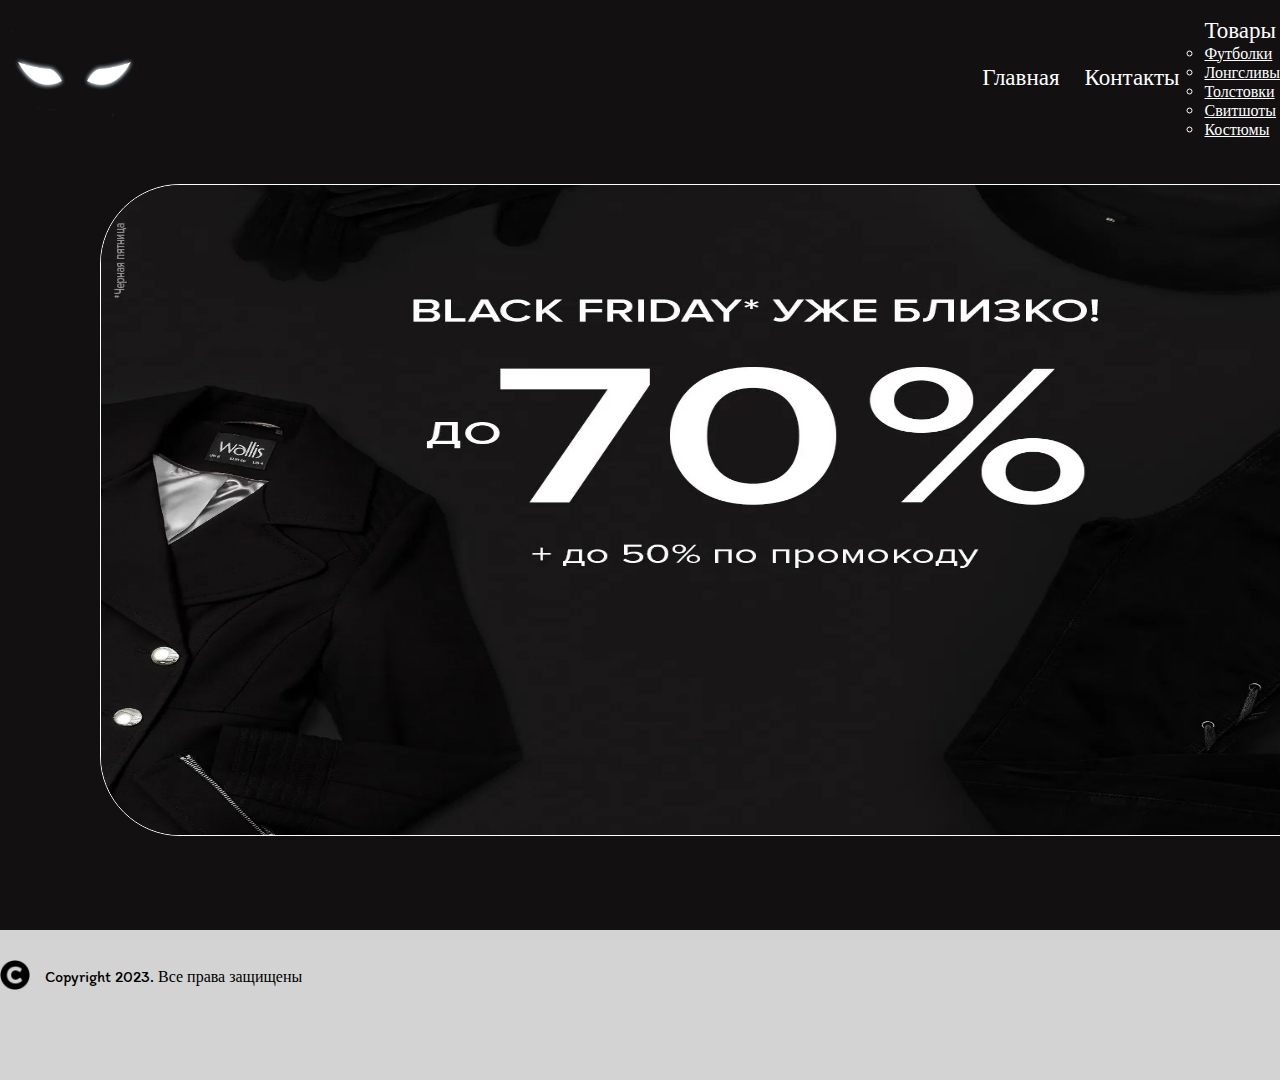
<file: index.html>
<!DOCTYPE html>
<html lang="ru">
<head>
    <meta charset="UTF-8">
    <meta http-equiv="X-UA-Compatible" content="IE=edge">
    <meta name="viewport" content="width=device-width, initial-scale=1.0">
    <title>Document</title>
    <link href="https://cdn.jsdelivr.net/npm/bootstrap@5.3.0-alpha1/dist/css/bootstrap.min.css" rel="stylesheet" integrity="sha384-GLhlTQ8iRABdZLl6O3oVMWSktQOp6b7In1Zl3/Jr59b6EGGoI1aFkw7cmDA6j6gD" crossorigin="anonymous">
    <link rel="stylesheet" href="css/style.css">
</head>
<body>
    <header>
        <div class="container">
            <div class="header_container">
                <a href="index.html"><img class="logo" src="assets/images/icons/logo.png" alt="logo"></a>
                <nav>
                    <ul class="list">
                        <li><a class="link" href="index.html">Главная</a></li>
                        <li><a class="link" href="html/contacts.html">Контакты</a></li>
                        <li class="nav-item dropdown">
                            <a class="link nav-link dropdown-toggle" href="#" role="button" data-bs-toggle="dropdown" aria-expanded="false">
                              Товары
                            </a>
                            <ul class="links dropdown-menu">
                              <li><a class="dropdown-item" href="html/t-shirts.html">Футболки</a></li>
                              <li><a class="dropdown-item" href="html/longsleeves.html">Лонгсливы</a></li>
                              <li><a class="dropdown-item" href="html/hoodies.html">Толстовки</a></li>
                              <li><a class="dropdown-item" href="html/sweatshirts.html">Свитшоты</a></li>
                              <li><a class="dropdown-item" href="html/suits.html">Костюмы</a></li>
                            </ul>
                        </li>
                    </ul>
                </nav>
            </div>
        </div>
    </header>
    <main>
        <section class="section-sale">
            <div class="container">
                <img class="sale" src="assets/images/sale.jpg" alt="sale">
            </div>
        </section>
    </main>
    <footer>
        <div class="container">
            <img class="copyright" src="assets/images/icons/digital_copyright_icon_194730.png" alt="copyright icon"><p class="footer-text">ᅠCopyright 2023. Все права защищены</p>
        </div>
    </footer>
    <script src="js/script.js"></script>
    <script src="https://cdn.jsdelivr.net/npm/bootstrap@5.3.0-alpha1/dist/js/bootstrap.bundle.min.js" integrity="sha384-w76AqPfDkMBDXo30jS1Sgez6pr3x5MlQ1ZAGC+nuZB+EYdgRZgiwxhTBTkF7CXvN" crossorigin="anonymous"></script>
</body>
</html>
</file>
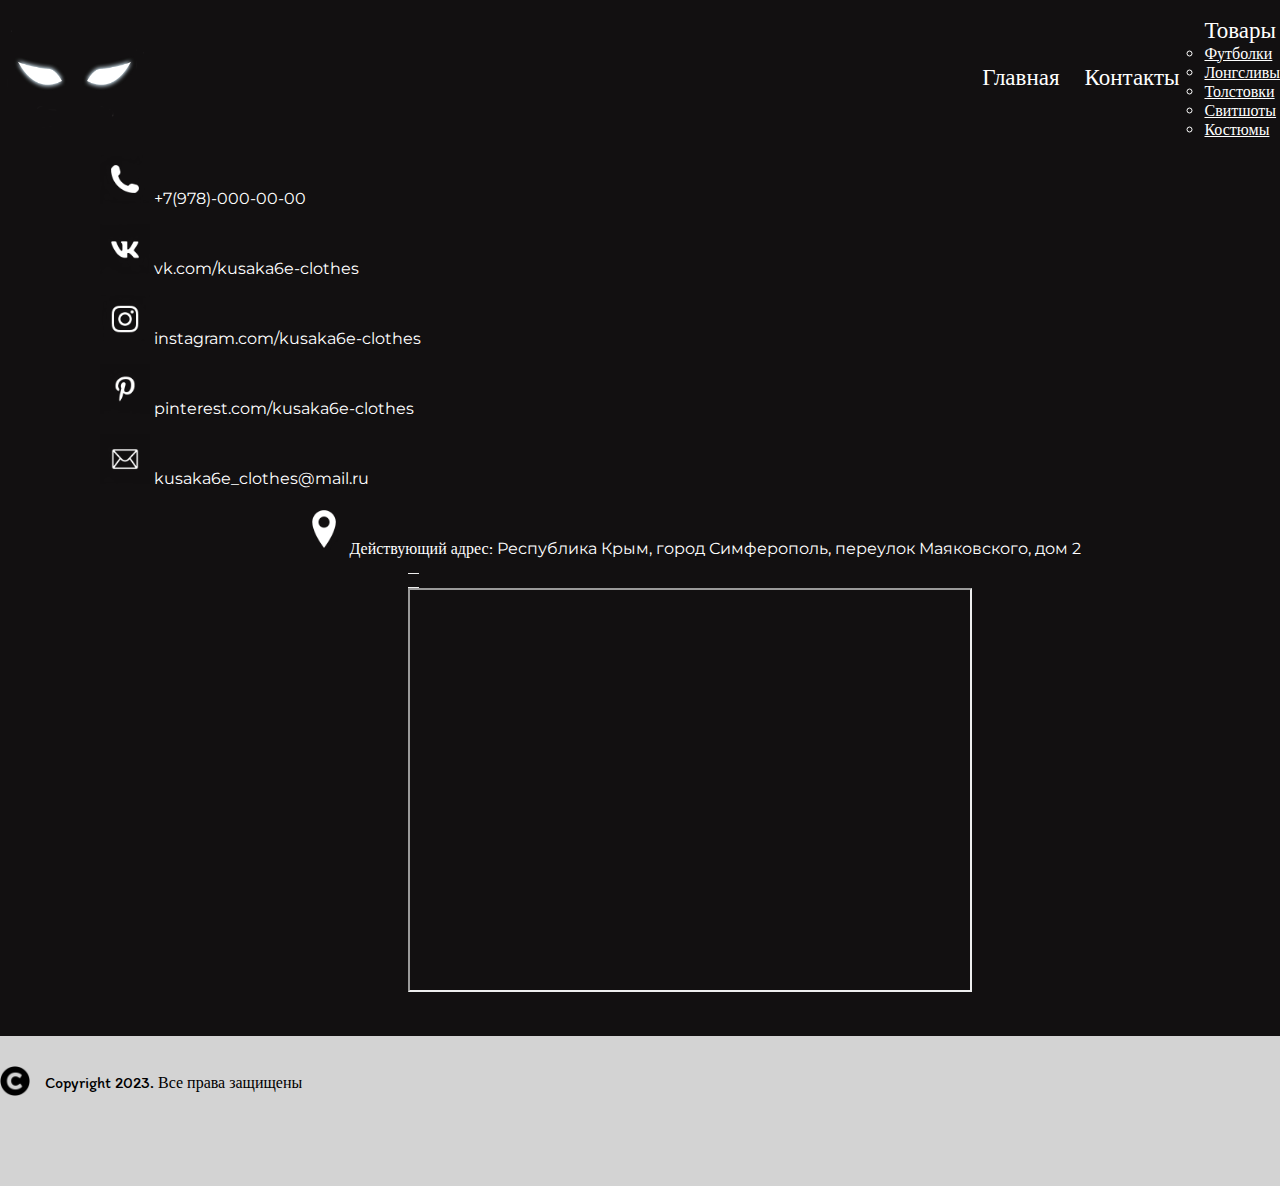
<file: html/contacts.html>
<!DOCTYPE html>
<html lang="ru">
<head>
    <meta charset="UTF-8">
    <meta http-equiv="X-UA-Compatible" content="IE=edge">
    <meta name="viewport" content="width=device-width, initial-scale=1.0">
    <title>Document</title>
    <link href="https://cdn.jsdelivr.net/npm/bootstrap@5.3.0-alpha1/dist/css/bootstrap.min.css" rel="stylesheet" integrity="sha384-GLhlTQ8iRABdZLl6O3oVMWSktQOp6b7In1Zl3/Jr59b6EGGoI1aFkw7cmDA6j6gD" crossorigin="anonymous">
    <link rel="stylesheet" href="../css/style.css">
</head>
<body>
    <header>
        <div class="container">
            <div class="header_container">
                <a href="index.html"><img class="logo" src="../assets/images/icons/logo.png" alt="logo"></a>
                <nav>
                    <ul class="list">
                        <li><a class="link" href="../index.html">Главная</a></li>
                        <li><a class="link" href="contacts.html">Контакты</a></li>
                        <li class="nav-item dropdown">
                            <a class="link nav-link dropdown-toggle" href="#" role="button" data-bs-toggle="dropdown" aria-expanded="false">
                              Товары
                            </a>
                            <ul class="links dropdown-menu">
                              <li><a class="dropdown-item" href="t-shirts.html">Футболки</a></li>
                              <li><a class="dropdown-item" href="longsleeves.html">Лонгсливы</a></li>
                              <li><a class="dropdown-item" href="hoodies.html">Толстовки</a></li>
                              <li><a class="dropdown-item" href="sweatshirts.html">Свитшоты</a></li>
                              <li><a class="dropdown-item" href="suits.html">Костюмы</a></li>
                            </ul>
                        </li>
                    </ul>
                </nav>
            </div>
        </div>
    </header>
    <main>
        <section class="section-contacts">
            <div class="contacts-container">
                <div class="contacts-container_firstbig">
                    <div class="contacts-container_small">
                        <img class="section-contacts__img" src="../assets/images/icons/phone.png" alt="Phone symbol"><a class="section-contacts__link" href="contacts.html"> +7(978)-000-00-00ᅠᅠᅠᅠᅠᅠ</a>
                    </div>
    
                    <div class="contacts-container_small">
                        <img class="section-contacts__img" src="../assets/images/icons/vk.png" alt="vk logo"><a class="section-contacts__link" href="https://vk.com/"> vk.com/kusaka6e-clothesᅠᅠᅠᅠ</a>
                    </div>
    
                    <div class="contacts-container_small">
                        <img class="section-contacts__img" src="../assets/images/icons/instagram.png" alt="instagram logo"><a class="section-contacts__link" href="https://instagram.com/"> instagram.com/kusaka6e-clothesᅠ</a>
                    </div>
    
                    <div class="contacts-container_small">
                        <img class="section-contacts__img" src="../assets/images/icons/pinterest.png" alt="Pinterest logo"><a class="section-contacts__link" href="https://www.pinterest.com/"> pinterest.com/kusaka6e-clothesᅠ</a>
                    </div>
    
                    <div class="contacts-container_small">
                        <img class="section-contacts__img" src="../assets/images/icons/mail.png" alt="mail icon"><a class="section-contacts__link" href="contacts.html"> kusaka6e_clothes@mail.ruᅠᅠᅠ</a>
                    </div>
                </div>
                <div class="contacts-container_secondbig">
                    <div class="contacts-container_map">
                        <img class="section-contacts__img" src="../assets/images/icons/location.png" alt="location icon"><a class="section-contacts__link" href="contacts.html"><span class="section-contacts__span">Действующий адрес:</span> Республика Крым, город Симферополь, переулок Маяковского, дом 2</a>
                    </div>
                    <div class="map" style="position:relative;overflow:hidden;"><a href="https://yandex.ru/maps/146/simferopol/?utm_medium=mapframe&utm_source=maps" style="color:#eee;font-size:12px;position:absolute;top:0px;">ᅠ</a><a href="https://yandex.ru/maps/146/simferopol/house/pereulok_mayakovskogo_2a/Z00Ydg9pQUYDQFpufXV0cHpiZg==/?ll=34.089782%2C44.950970&utm_medium=mapframe&utm_source=maps&z=17.8" style="color:#eee;font-size:12px;position:absolute;top:14px;">ᅠ</a><iframe src="https://yandex.ru/map-widget/v1/?ll=34.089782%2C44.950970&mode=whatshere&whatshere%5Bpoint%5D=34.089736%2C44.951558&whatshere%5Bzoom%5D=17&z=17.8" width="560" height="400" frameborder="1" allowfullscreen="true" style="position:relative;"></iframe></div>   
                </div> 
            </div>
        </section>
    </main>
    <footer>
        <div class="container">
            <img class="copyright" src="../assets/images/icons/digital_copyright_icon_194730.png" alt="copyright icon"><p class="footer-text">ᅠCopyright 2023. Все права защищены</p>
        </div>
    </footer>
    <script src="../js/script.js"></script>
    <script src="https://cdn.jsdelivr.net/npm/bootstrap@5.3.0-alpha1/dist/js/bootstrap.bundle.min.js" integrity="sha384-w76AqPfDkMBDXo30jS1Sgez6pr3x5MlQ1ZAGC+nuZB+EYdgRZgiwxhTBTkF7CXvN" crossorigin="anonymous"></script>
</body>
</html>
</file>
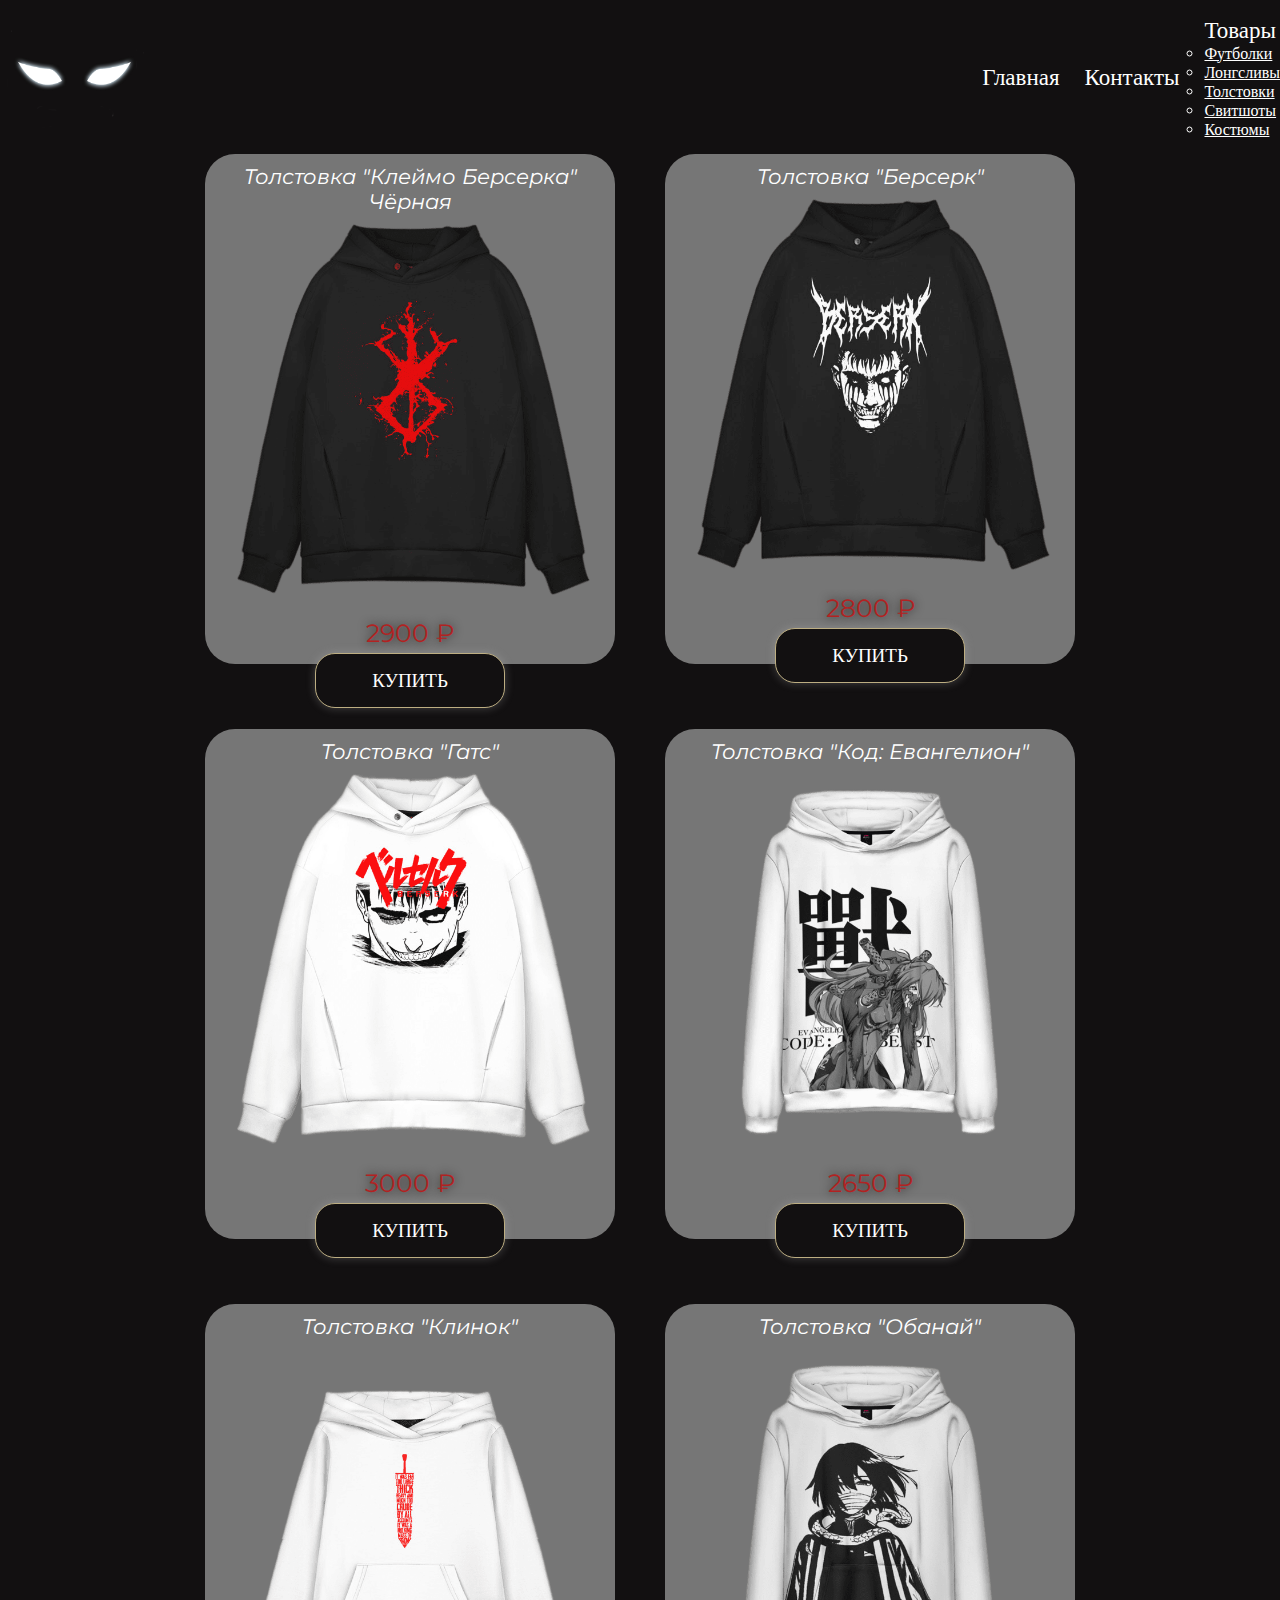
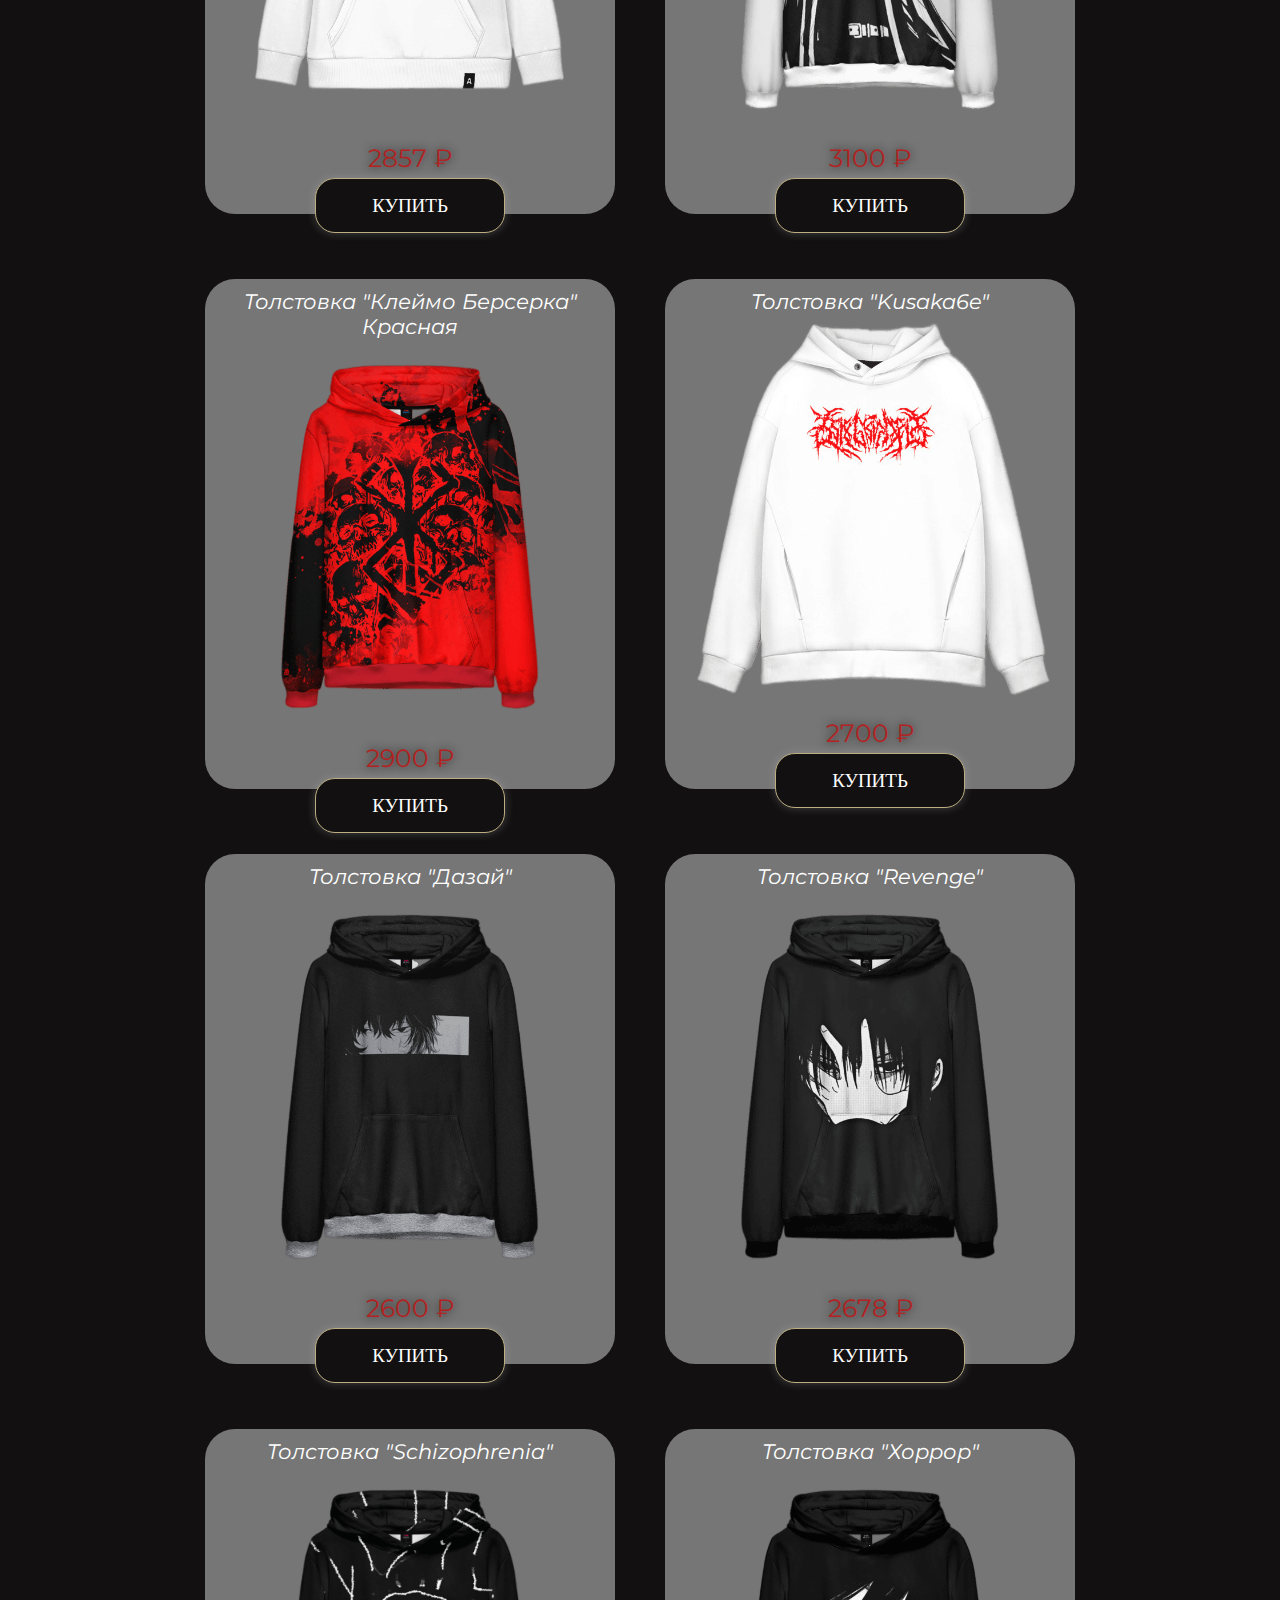
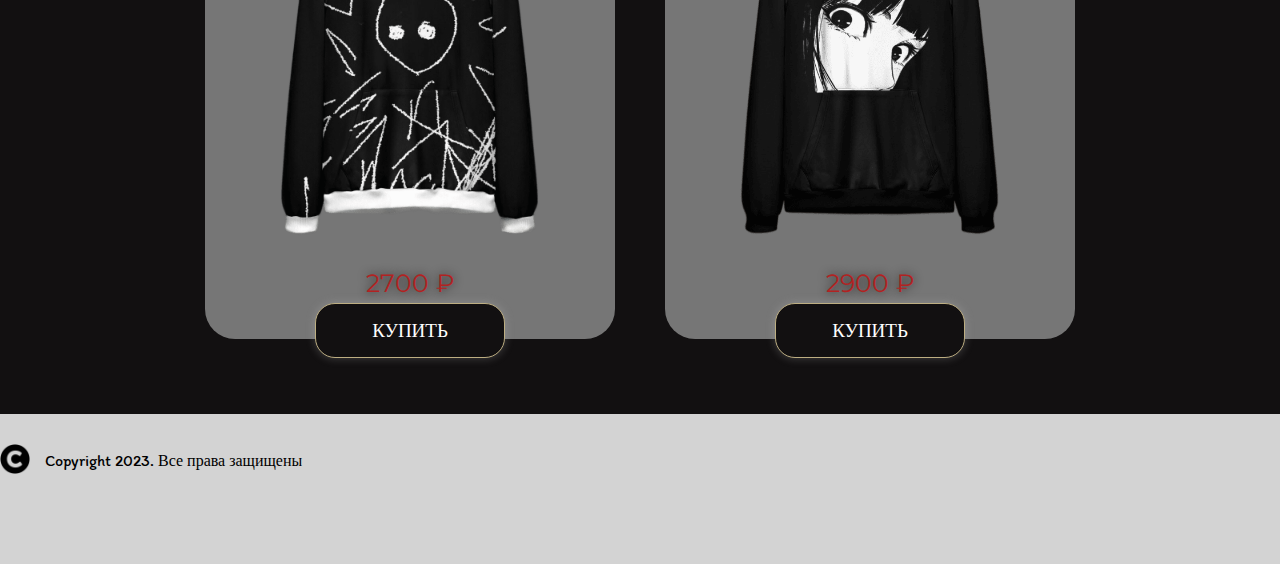
<file: html/hoodies.html>
<!DOCTYPE html>
<html lang="ru">
<head>
    <meta charset="UTF-8">
    <meta http-equiv="X-UA-Compatible" content="IE=edge">
    <meta name="viewport" content="width=device-width, initial-scale=1.0">
    <title>Document</title>
    <link href="https://cdn.jsdelivr.net/npm/bootstrap@5.3.0-alpha1/dist/css/bootstrap.min.css" rel="stylesheet" integrity="sha384-GLhlTQ8iRABdZLl6O3oVMWSktQOp6b7In1Zl3/Jr59b6EGGoI1aFkw7cmDA6j6gD" crossorigin="anonymous">
    <link rel="stylesheet" href="../css/style.css">
</head>
<body>
    <header>
        <div class="container">
            <div class="header_container">
                <a href="index.html"><img class="logo" src="../assets/images/icons/logo.png" alt="logo"></a>
                <nav>
                    <ul class="list">
                        <li><a class="link" href="../index.html">Главная</a></li>
                        <li><a class="link" href="contacts.html">Контакты</a></li>
                        <li class="nav-item dropdown">
                            <a class="link nav-link dropdown-toggle" href="#" role="button" data-bs-toggle="dropdown" aria-expanded="false">
                              Товары
                            </a>
                            <ul class="links dropdown-menu">
                              <li><a class="dropdown-item" href="t-shirts.html">Футболки</a></li>
                              <li><a class="dropdown-item" href="longsleeves.html">Лонгсливы</a></li>
                              <li><a class="dropdown-item" href="hoodies.html">Толстовки</a></li>
                              <li><a class="dropdown-item" href="sweatshirts.html">Свитшоты</a></li>
                              <li><a class="dropdown-item" href="suits.html">Костюмы</a></li>
                            </ul>
                        </li>
                    </ul>
                </nav>
            </div>
        </div>
    </header>
    <main>
        <section class="section-hoodie">
            <div class="container">
                <div class="container-product">
                    <div class="container_product_small">
                        <p class="section-product__text">Толстовка "Клеймо Берсерка" Чёрная</p>
                        <img class="product-img" src="../assets/images/hoodie1.png" alt="hoodie1">
                        <p class="section-product__cost">2900 ₽</p>
                        <button class="section-product__btn">КУПИТЬ</button>
                    </div>
                    <div class="container_product_small">
                        <p class="section-product__text">Толстовка "Берсерк"</p>
                        <img class="product-img" src="../assets/images/hoodie2.png" alt="hoodie2">
                        <p class="section-product__cost">2800 ₽</p>
                        <button class="section-product__btn">КУПИТЬ</button>
                    </div>
                    <div class="container_product_small">
                        <p class="section-product__text">Толстовка "Гатс"</p>
                        <img class="product-img" src="../assets/images/hoodie3.png" alt="hoodie3">
                        <p class="section-product__cost">3000 ₽</p>
                        <button class="section-product__btn">КУПИТЬ</button>
                    </div>
                    <div class="container_product_small">
                        <p class="section-product__text">Толстовка "Код: Евангелион"</p>
                        <img class="product-img" src="../assets/images/hoodie4.png" alt="hoodie4">
                        <p class="section-product__cost">2650 ₽</p>
                        <button class="section-product__btn">КУПИТЬ</button>
                    </div>
                    <div class="container_product_small">
                        <p class="section-product__text">Толстовка "Клинок"</p>
                        <img class="product-img" src="../assets/images/hoodie5.png" alt="hoodie5">
                        <p class="section-product__cost">2857 ₽</p>
                        <button class="section-product__btn">КУПИТЬ</button>
                    </div>
                    <div class="container_product_small">
                        <p class="section-product__text">Толстовка "Обанай"</p>
                        <img class="product-img" src="../assets/images/hoodie6.png" alt="hoodie6">
                        <p class="section-product__cost">3100 ₽</p>
                        <button class="section-product__btn">КУПИТЬ</button>
                    </div>
                    <div class="container_product_small">
                        <p class="section-product__text">Толстовка "Клеймо Берсерка" Красная</p>
                        <img class="product-img" src="../assets/images/hoodie7.png" alt="hoodie7">
                        <p class="section-product__cost">2900 ₽</p>
                        <button class="section-product__btn">КУПИТЬ</button>
                    </div>
                    <div class="container_product_small">
                        <p class="section-product__text">Толстовка "Kusaka6e"</p>
                        <img class="product-img" src="../assets/images/hoodie8.png" alt="hoodie8">
                        <p class="section-product__cost">2700 ₽</p>
                        <button class="section-product__btn">КУПИТЬ</button>
                    </div>
                    <div class="container_product_small">
                        <p class="section-product__text">Толстовка "Дазай"</p>
                        <img class="product-img" src="../assets/images/hoodie9.png" alt="hoodie9">
                        <p class="section-product__cost">2600 ₽</p>
                        <button class="section-product__btn">КУПИТЬ</button>
                    </div>
                    <div class="container_product_small">
                        <p class="section-product__text">Толстовка "Revenge"</p>
                        <img class="product-img" src="../assets/images/hoodie10.png" alt="hoodie10">
                        <p class="section-product__cost">2678 ₽</p>
                        <button class="section-product__btn">КУПИТЬ</button>
                    </div>
                    <div class="container_product_small">
                        <p class="section-product__text">Толстовка "Schizophrenia"</p>
                        <img class="product-img" src="../assets/images/hoodie11.png" alt="hoodie11">
                        <p class="section-product__cost">2700 ₽</p>
                        <button class="section-product__btn">КУПИТЬ</button>
                    </div>
                    <div class="container_product_small">
                        <p class="section-product__text">Толстовка "Хоррор"</p>
                        <img class="product-img" src="../assets/images/hoodie12.png" alt="hoodie12">
                        <p class="section-product__cost">2900 ₽</p>
                        <button class="section-product__btn">КУПИТЬ</button>
                    </div>
                </div>
            </div>
        </section>
    </main>
    <footer>
        <div class="container">
            <img class="copyright" src="../assets/images/icons/digital_copyright_icon_194730.png" alt="copyright icon"><p class="footer-text">ᅠCopyright 2023. Все права защищены</p>
        </div>
    </footer>
    <script src="../js/script.js"></script>
    <script src="https://cdn.jsdelivr.net/npm/bootstrap@5.3.0-alpha1/dist/js/bootstrap.bundle.min.js" integrity="sha384-w76AqPfDkMBDXo30jS1Sgez6pr3x5MlQ1ZAGC+nuZB+EYdgRZgiwxhTBTkF7CXvN" crossorigin="anonymous"></script>
</body>
</html>
</file>
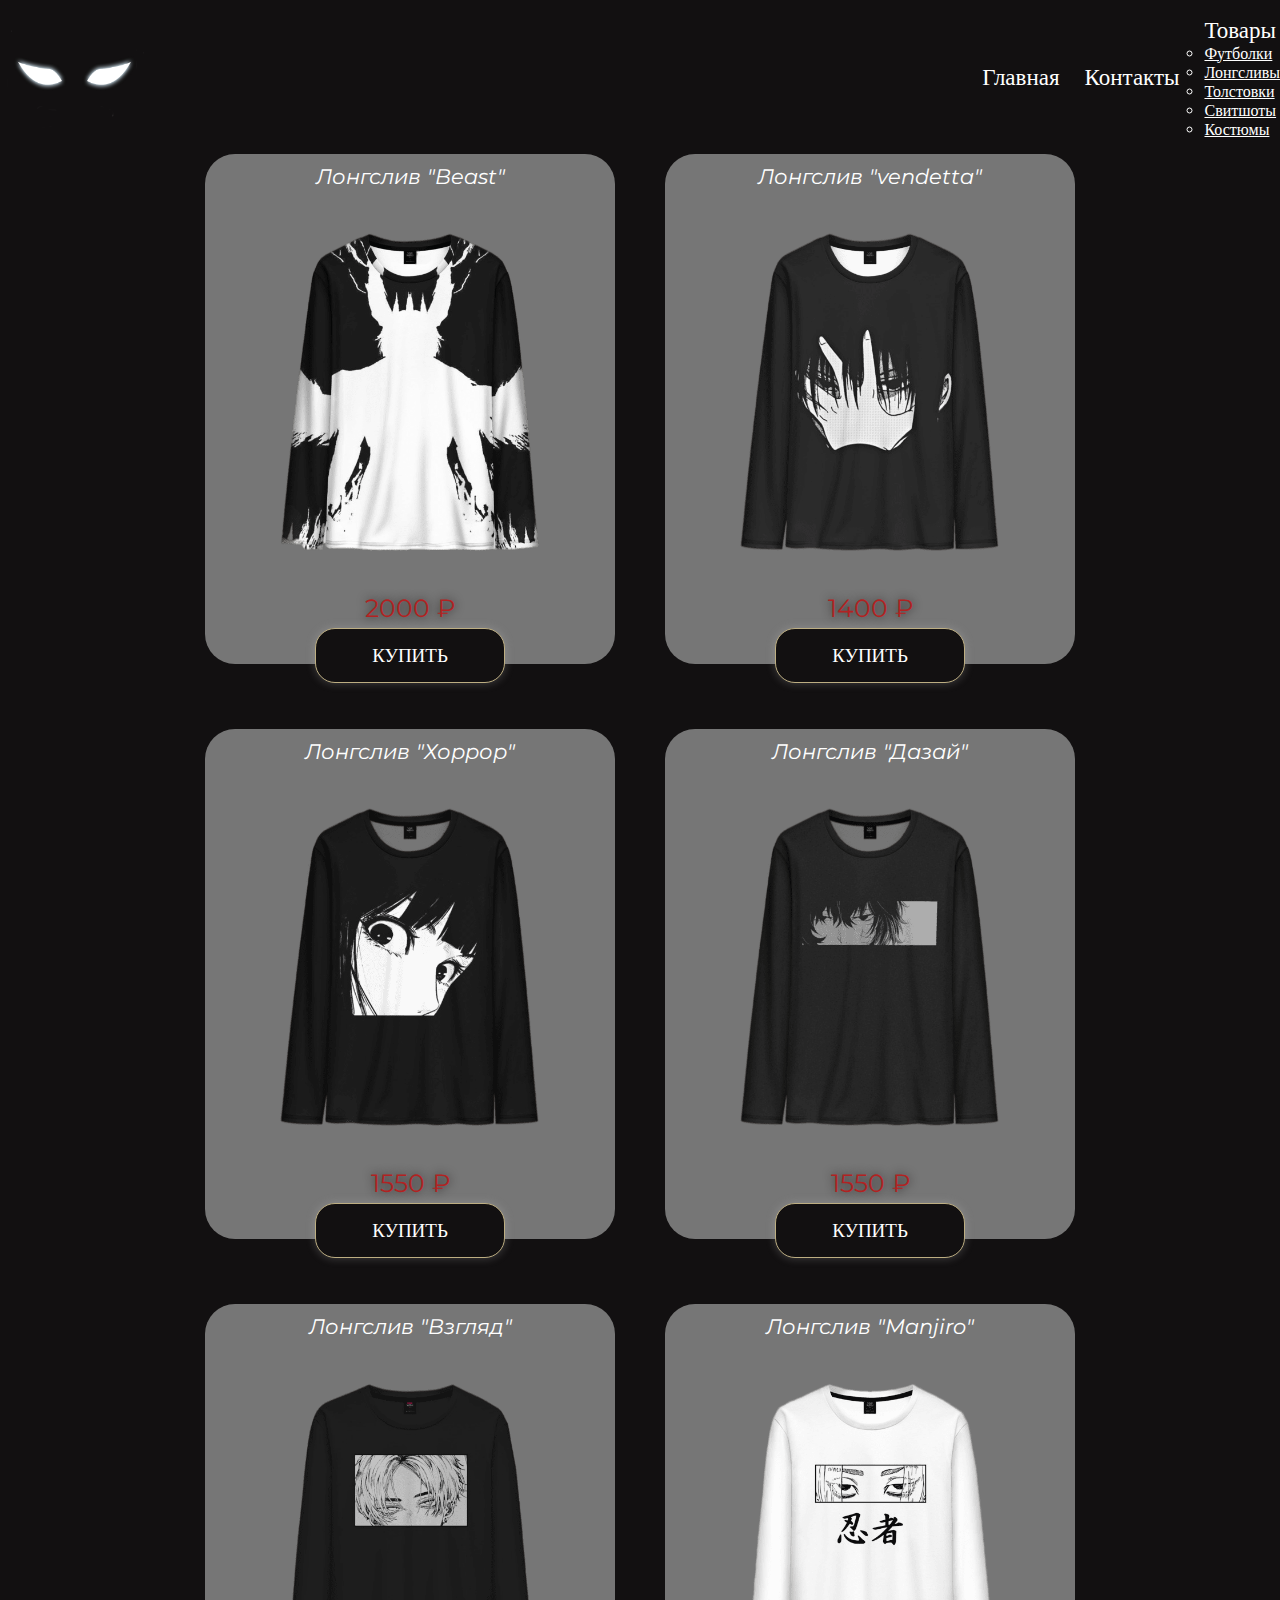
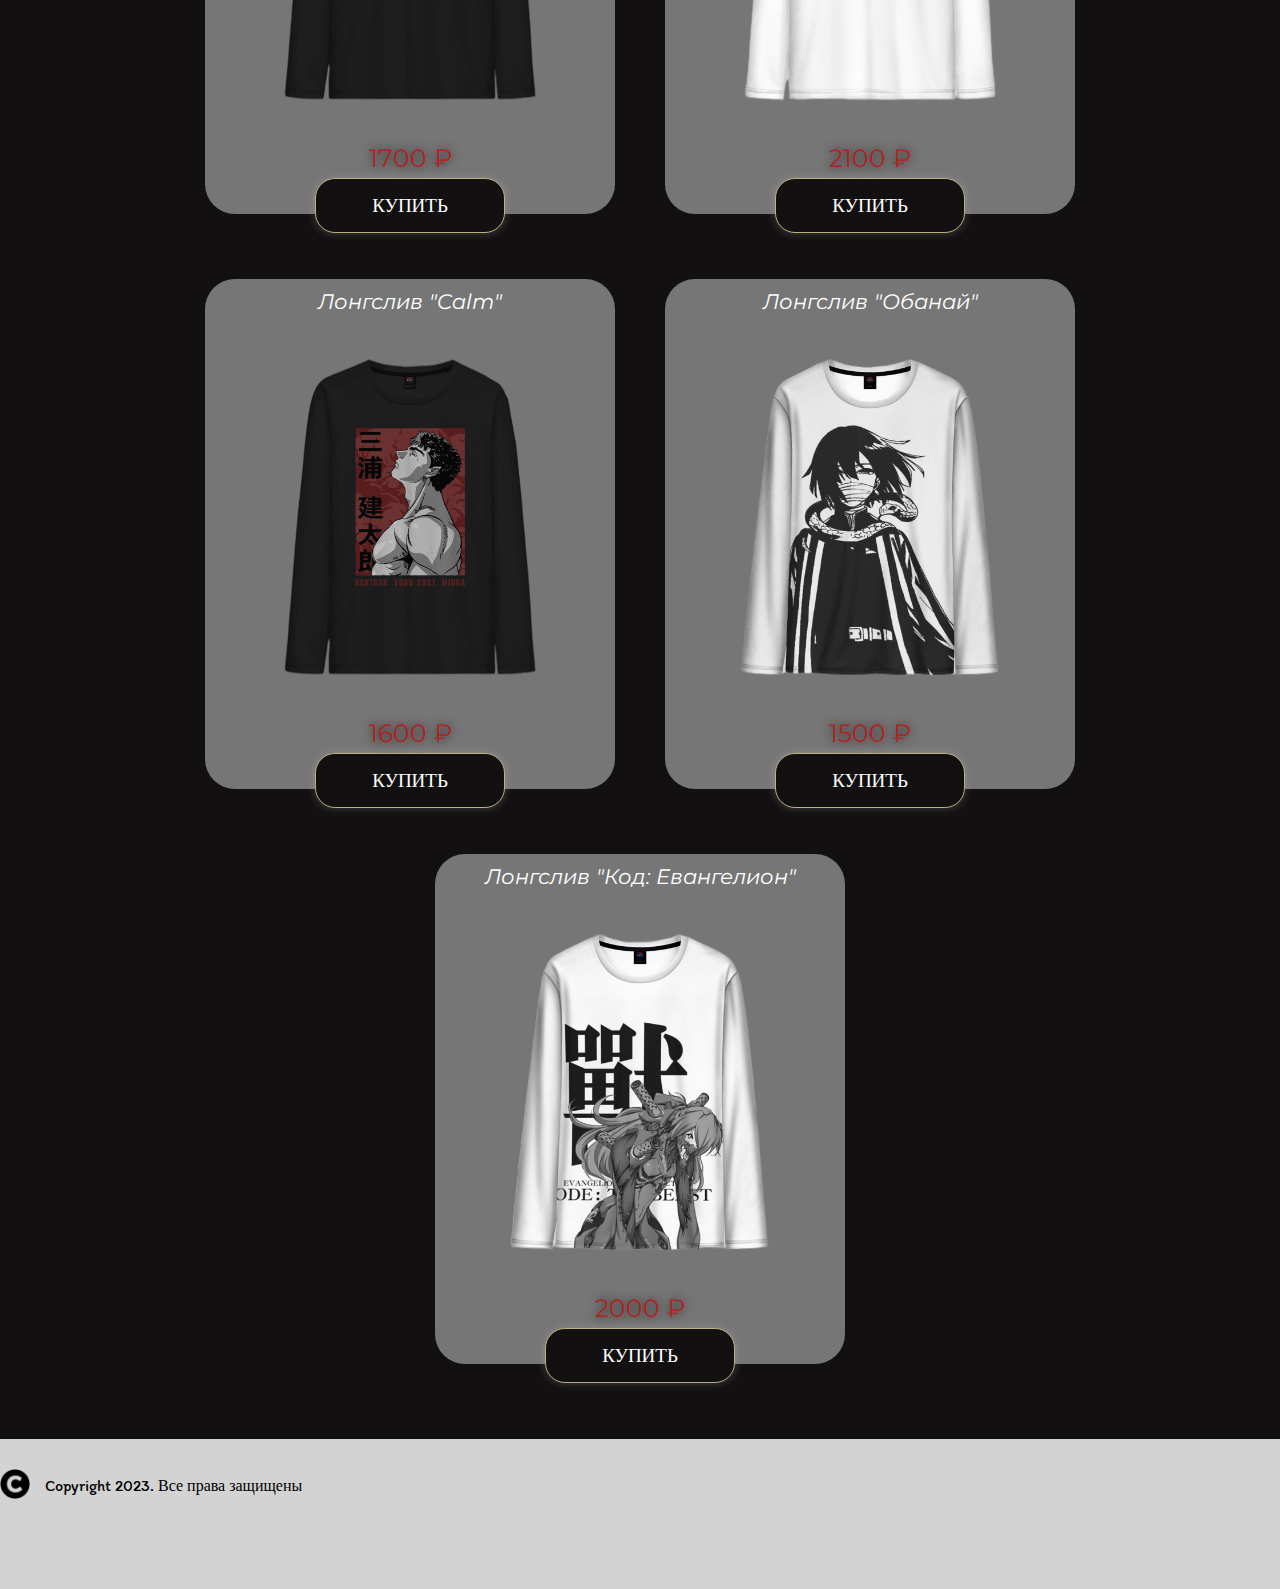
<file: html/longsleeves.html>
<!DOCTYPE html>
<html lang="ru">
<head>
    <meta charset="UTF-8">
    <meta http-equiv="X-UA-Compatible" content="IE=edge">
    <meta name="viewport" content="width=device-width, initial-scale=1.0">
    <title>Document</title>
    <link href="https://cdn.jsdelivr.net/npm/bootstrap@5.3.0-alpha1/dist/css/bootstrap.min.css" rel="stylesheet" integrity="sha384-GLhlTQ8iRABdZLl6O3oVMWSktQOp6b7In1Zl3/Jr59b6EGGoI1aFkw7cmDA6j6gD" crossorigin="anonymous">
    <link rel="stylesheet" href="../css/style.css">
</head>
<body>
    <header>
        <div class="container">
            <div class="header_container">
                <a href="index.html"><img class="logo" src="../assets/images/icons/logo.png" alt="logo"></a>
                <nav>
                    <ul class="list">
                        <li><a class="link" href="../index.html">Главная</a></li>
                        <li><a class="link" href="contacts.html">Контакты</a></li>
                        <li class="nav-item dropdown">
                            <a class="link nav-link dropdown-toggle" href="#" role="button" data-bs-toggle="dropdown" aria-expanded="false">
                              Товары
                            </a>
                            <ul class="links dropdown-menu">
                              <li><a class="dropdown-item" href="t-shirts.html">Футболки</a></li>
                              <li><a class="dropdown-item" href="longsleeves.html">Лонгсливы</a></li>
                              <li><a class="dropdown-item" href="hoodies.html">Толстовки</a></li>
                              <li><a class="dropdown-item" href="sweatshirts.html">Свитшоты</a></li>
                              <li><a class="dropdown-item" href="suits.html">Костюмы</a></li>
                            </ul>
                        </li>
                    </ul>
                </nav>
            </div>
        </div>
    </header>
    <main>
        <section class="section-longsleeve">
            <div class="container">
                <div class="container-product">
                    <div class="container_product_small">
                        <p class="section-product__text">Лонгслив "Beast"</p>
                        <img class="product-img" src="../assets/images/longsleeve1.png" alt="longsleeve1">
                        <p class="section-product__cost">2000 ₽</p>
                        <button class="section-product__btn">КУПИТЬ</button>
                    </div>
                    <div class="container_product_small">
                        <p class="section-product__text">Лонгслив "vendetta"</p>
                        <img class="product-img" src="../assets/images/longsleeve2.png" alt="longsleeve2">
                        <p class="section-product__cost">1400 ₽</p>
                        <button class="section-product__btn">КУПИТЬ</button>
                    </div>
                    <div class="container_product_small">
                        <p class="section-product__text">Лонгслив "Хоррор"</p>
                        <img class="product-img" src="../assets/images/longsleeve3.png" alt="longsleeve3">
                        <p class="section-product__cost">1550 ₽</p>
                        <button class="section-product__btn">КУПИТЬ</button>
                    </div>
                    <div class="container_product_small">
                        <p class="section-product__text">Лонгслив "Дазай"</p>
                        <img class="product-img" src="../assets/images/longsleeve4.png" alt="longsleeve4">
                        <p class="section-product__cost">1550 ₽</p>
                        <button class="section-product__btn">КУПИТЬ</button>
                    </div>
                    <div class="container_product_small">
                        <p class="section-product__text">Лонгслив "Взгляд"</p>
                        <img class="product-img" src="../assets/images/longsleeve5.png" alt="longsleeve5">
                        <p class="section-product__cost">1700 ₽</p>
                        <button class="section-product__btn">КУПИТЬ</button>
                    </div>
                    <div class="container_product_small">
                        <p class="section-product__text">Лонгслив "Manjiro"</p>
                        <img class="product-img" src="../assets/images/longsleeve6.png" alt="longsleeve6">
                        <p class="section-product__cost">2100 ₽</p>
                        <button class="section-product__btn">КУПИТЬ</button>
                    </div>
                    <div class="container_product_small">
                        <p class="section-product__text">Лонгслив "Calm"</p>
                        <img class="product-img" src="../assets/images/longsleeve8.png" alt="longsleeve8">
                        <p class="section-product__cost">1600 ₽</p>
                        <button class="section-product__btn">КУПИТЬ</button>
                    </div>
                    <div class="container_product_small">
                        <p class="section-product__text">Лонгслив "Обанай"</p>
                        <img class="product-img" src="../assets/images/longsleeve9.png" alt="longsleeve9">
                        <p class="section-product__cost">1500 ₽</p>
                        <button class="section-product__btn">КУПИТЬ</button>
                    </div>
                    <div class="container_product_small">
                        <p class="section-product__text">Лонгслив "Код: Евангелион"</p>
                        <img class="product-img" src="../assets/images/longsleeve10.png" alt="longsleeve10">
                        <p class="section-product__cost">2000 ₽</p>
                        <button class="section-product__btn">КУПИТЬ</button>
                    </div>
                </div>
            </div>
        </section>
    </main>
    <footer>
        <div class="container">
            <img class="copyright" src="../assets/images/icons/digital_copyright_icon_194730.png" alt="copyright icon"><p class="footer-text">ᅠCopyright 2023. Все права защищены</p>
        </div>
    </footer>
    <script src="../js/script.js"></script>
    <script src="https://cdn.jsdelivr.net/npm/bootstrap@5.3.0-alpha1/dist/js/bootstrap.bundle.min.js" integrity="sha384-w76AqPfDkMBDXo30jS1Sgez6pr3x5MlQ1ZAGC+nuZB+EYdgRZgiwxhTBTkF7CXvN" crossorigin="anonymous"></script>
</body>
</html>
</file>
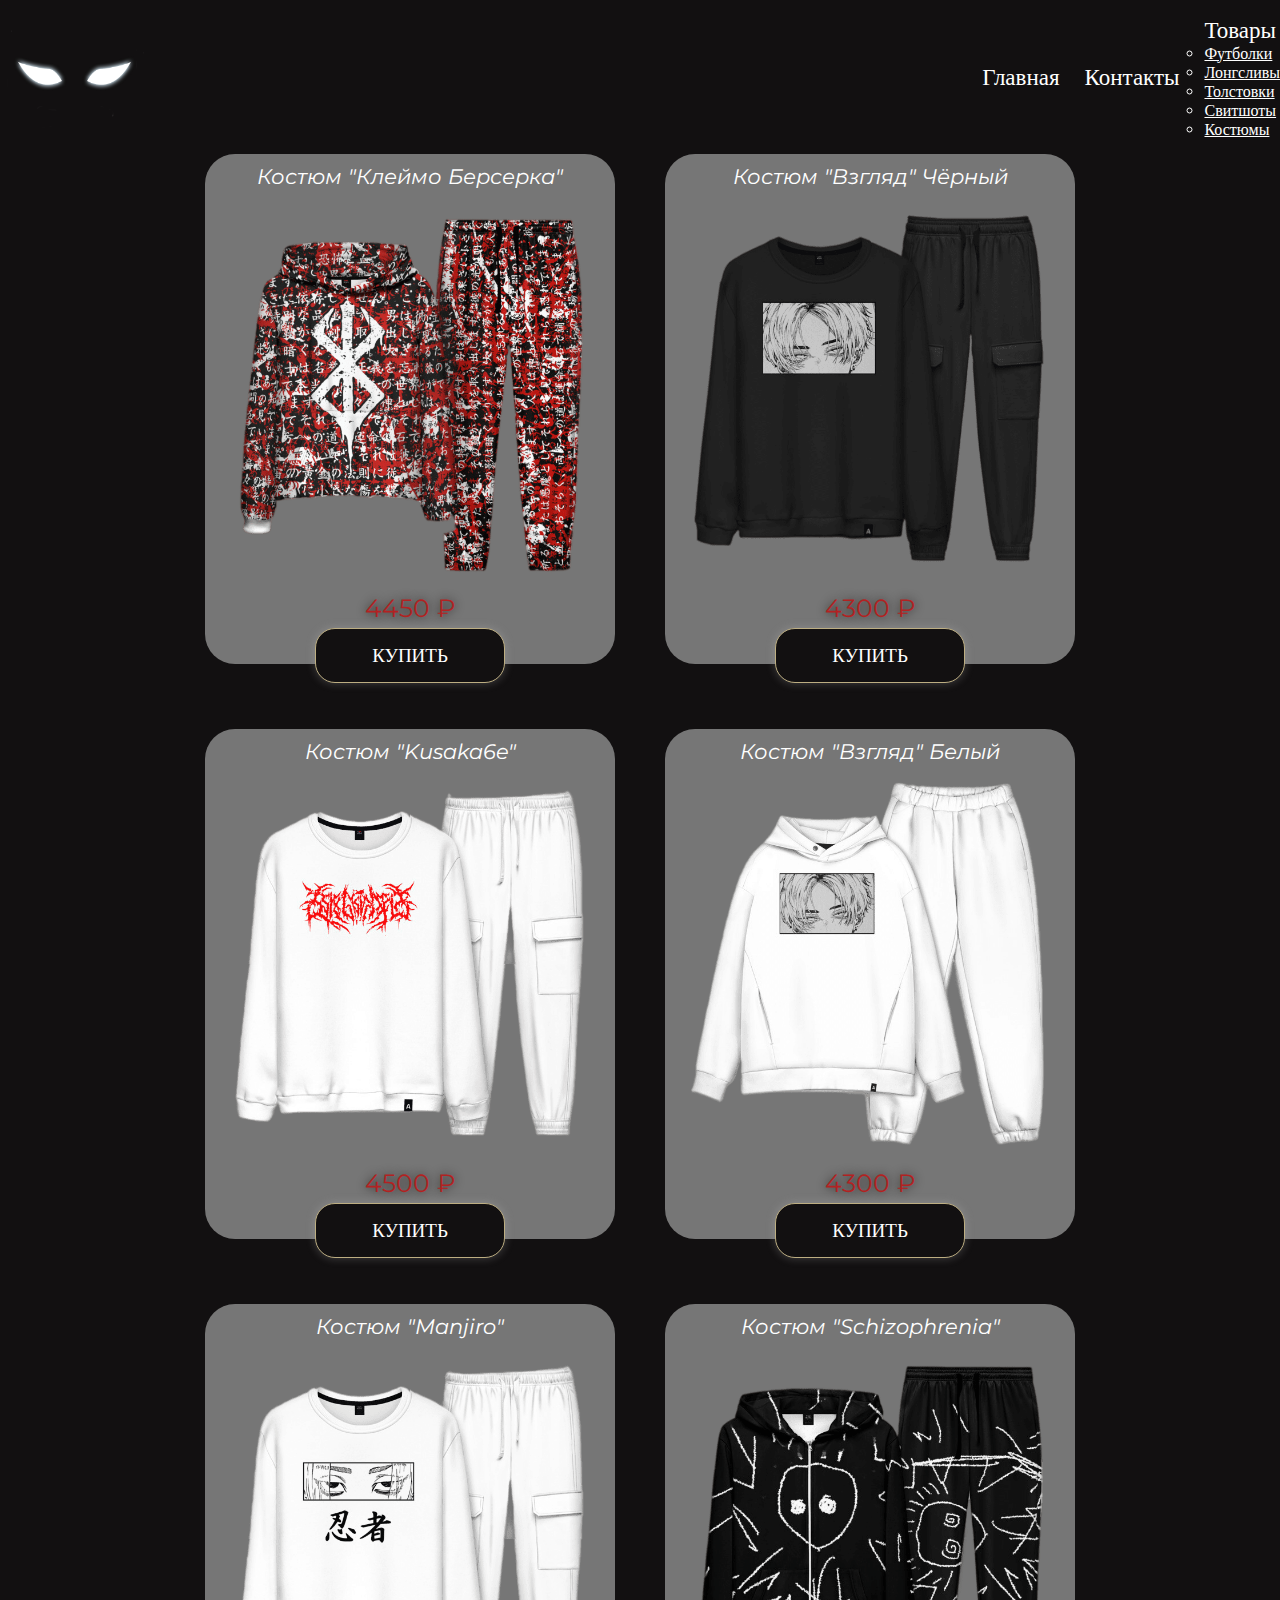
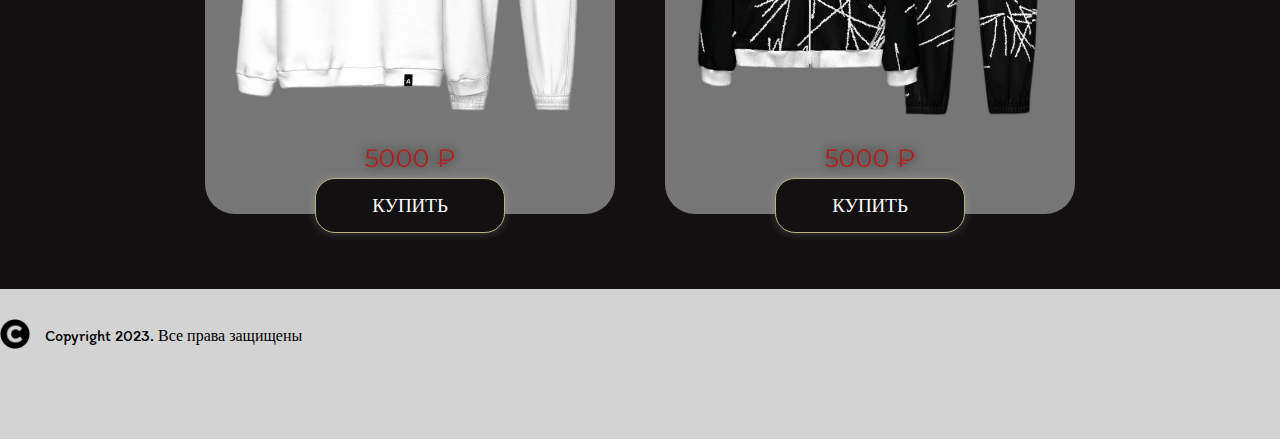
<file: html/suits.html>
<!DOCTYPE html>
<html lang="ru">
<head>
    <meta charset="UTF-8">
    <meta http-equiv="X-UA-Compatible" content="IE=edge">
    <meta name="viewport" content="width=device-width, initial-scale=1.0">
    <title>Document</title>
    <link href="https://cdn.jsdelivr.net/npm/bootstrap@5.3.0-alpha1/dist/css/bootstrap.min.css" rel="stylesheet" integrity="sha384-GLhlTQ8iRABdZLl6O3oVMWSktQOp6b7In1Zl3/Jr59b6EGGoI1aFkw7cmDA6j6gD" crossorigin="anonymous">
    <link rel="stylesheet" href="../css/style.css">
</head>
<body>
    <header>
        <div class="container">
            <div class="header_container">
                <a href="index.html"><img class="logo" src="../assets/images/icons/logo.png" alt="logo"></a>
                <nav>
                    <ul class="list">
                        <li><a class="link" href="../index.html">Главная</a></li>
                        <li><a class="link" href="contacts.html">Контакты</a></li>
                        <li class="nav-item dropdown">
                            <a class="link nav-link dropdown-toggle" href="#" role="button" data-bs-toggle="dropdown" aria-expanded="false">
                              Товары
                            </a>
                            <ul class="links dropdown-menu">
                              <li><a class="dropdown-item" href="t-shirts.html">Футболки</a></li>
                              <li><a class="dropdown-item" href="longsleeves.html">Лонгсливы</a></li>
                              <li><a class="dropdown-item" href="hoodies.html">Толстовки</a></li>
                              <li><a class="dropdown-item" href="sweatshirts.html">Свитшоты</a></li>
                              <li><a class="dropdown-item" href="suits.html">Костюмы</a></li>
                            </ul>
                        </li>
                    </ul>
                </nav>
            </div>
        </div>
    </header>
    <main>
        <section class="section-sweatshirt">
            <div class="container">
                <div class="container-product">
                    <div class="container_product_small">
                        <p class="section-product__text">Костюм "Клеймо Берсерка"</p>
                        <img class="product-img" src="../assets/images/suit1.png" alt="suit1">
                        <p class="section-product__cost">4450 ₽</p>
                        <button class="section-product__btn">КУПИТЬ</button>
                    </div>
                    <div class="container_product_small">
                        <p class="section-product__text">Костюм "Взгляд" Чёрный</p>
                        <img class="product-img" src="../assets/images/suit2.png" alt="suit2">
                        <p class="section-product__cost">4300 ₽</p>
                        <button class="section-product__btn">КУПИТЬ</button>
                    </div>
                    <div class="container_product_small">
                        <p class="section-product__text">Костюм "Kusaka6e"</p>
                        <img class="product-img" src="../assets/images/suit3.png" alt="suit3">
                        <p class="section-product__cost">4500 ₽</p>
                        <button class="section-product__btn">КУПИТЬ</button>
                    </div>
                    <div class="container_product_small">
                        <p class="section-product__text">Костюм "Взгляд" Белый</p>
                        <img class="product-img" src="../assets/images/suit4.png" alt="suit4">
                        <p class="section-product__cost">4300 ₽</p>
                        <button class="section-product__btn">КУПИТЬ</button>
                    </div>
                    <div class="container_product_small">
                        <p class="section-product__text">Костюм "Manjiro"</p>
                        <img class="product-img" src="../assets/images/suit5.png" alt="suit5">
                        <p class="section-product__cost">5000 ₽</p>
                        <button class="section-product__btn">КУПИТЬ</button>
                    </div>
                    <div class="container_product_small">
                        <p class="section-product__text">Костюм "Schizophrenia"</p>
                        <img class="product-img" src="../assets/images/suit6.png" alt="suit7">
                        <p class="section-product__cost">5000 ₽</p>
                        <button class="section-product__btn">КУПИТЬ</button>
                    </div>
                </div>
            </div>
        </section>
    </main>
    <footer>
        <div class="container">
            <img class="copyright" src="../assets/images/icons/digital_copyright_icon_194730.png" alt="copyright icon"><p class="footer-text">ᅠCopyright 2023. Все права защищены</p>
        </div>
    </footer>
    <script src="../js/script.js"></script>
    <script src="https://cdn.jsdelivr.net/npm/bootstrap@5.3.0-alpha1/dist/js/bootstrap.bundle.min.js" integrity="sha384-w76AqPfDkMBDXo30jS1Sgez6pr3x5MlQ1ZAGC+nuZB+EYdgRZgiwxhTBTkF7CXvN" crossorigin="anonymous"></script>
</body>
</html>
</file>
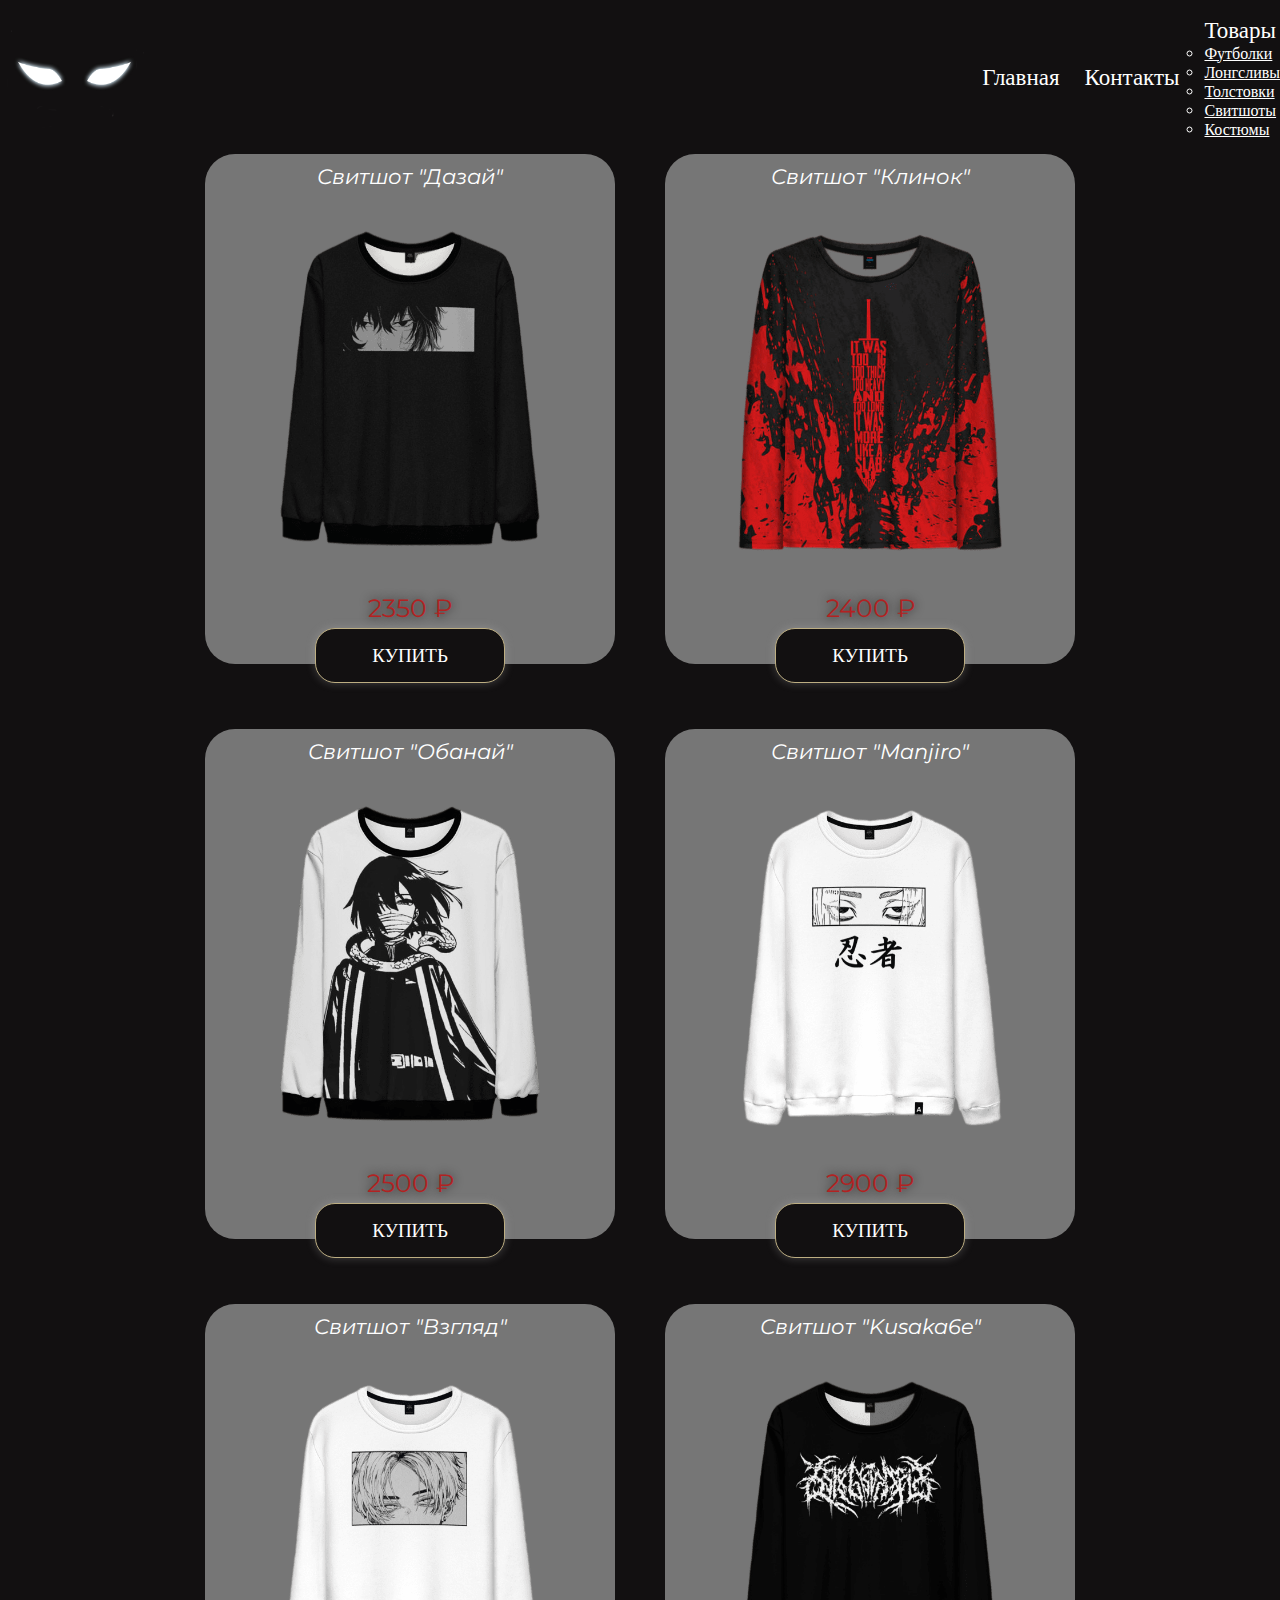
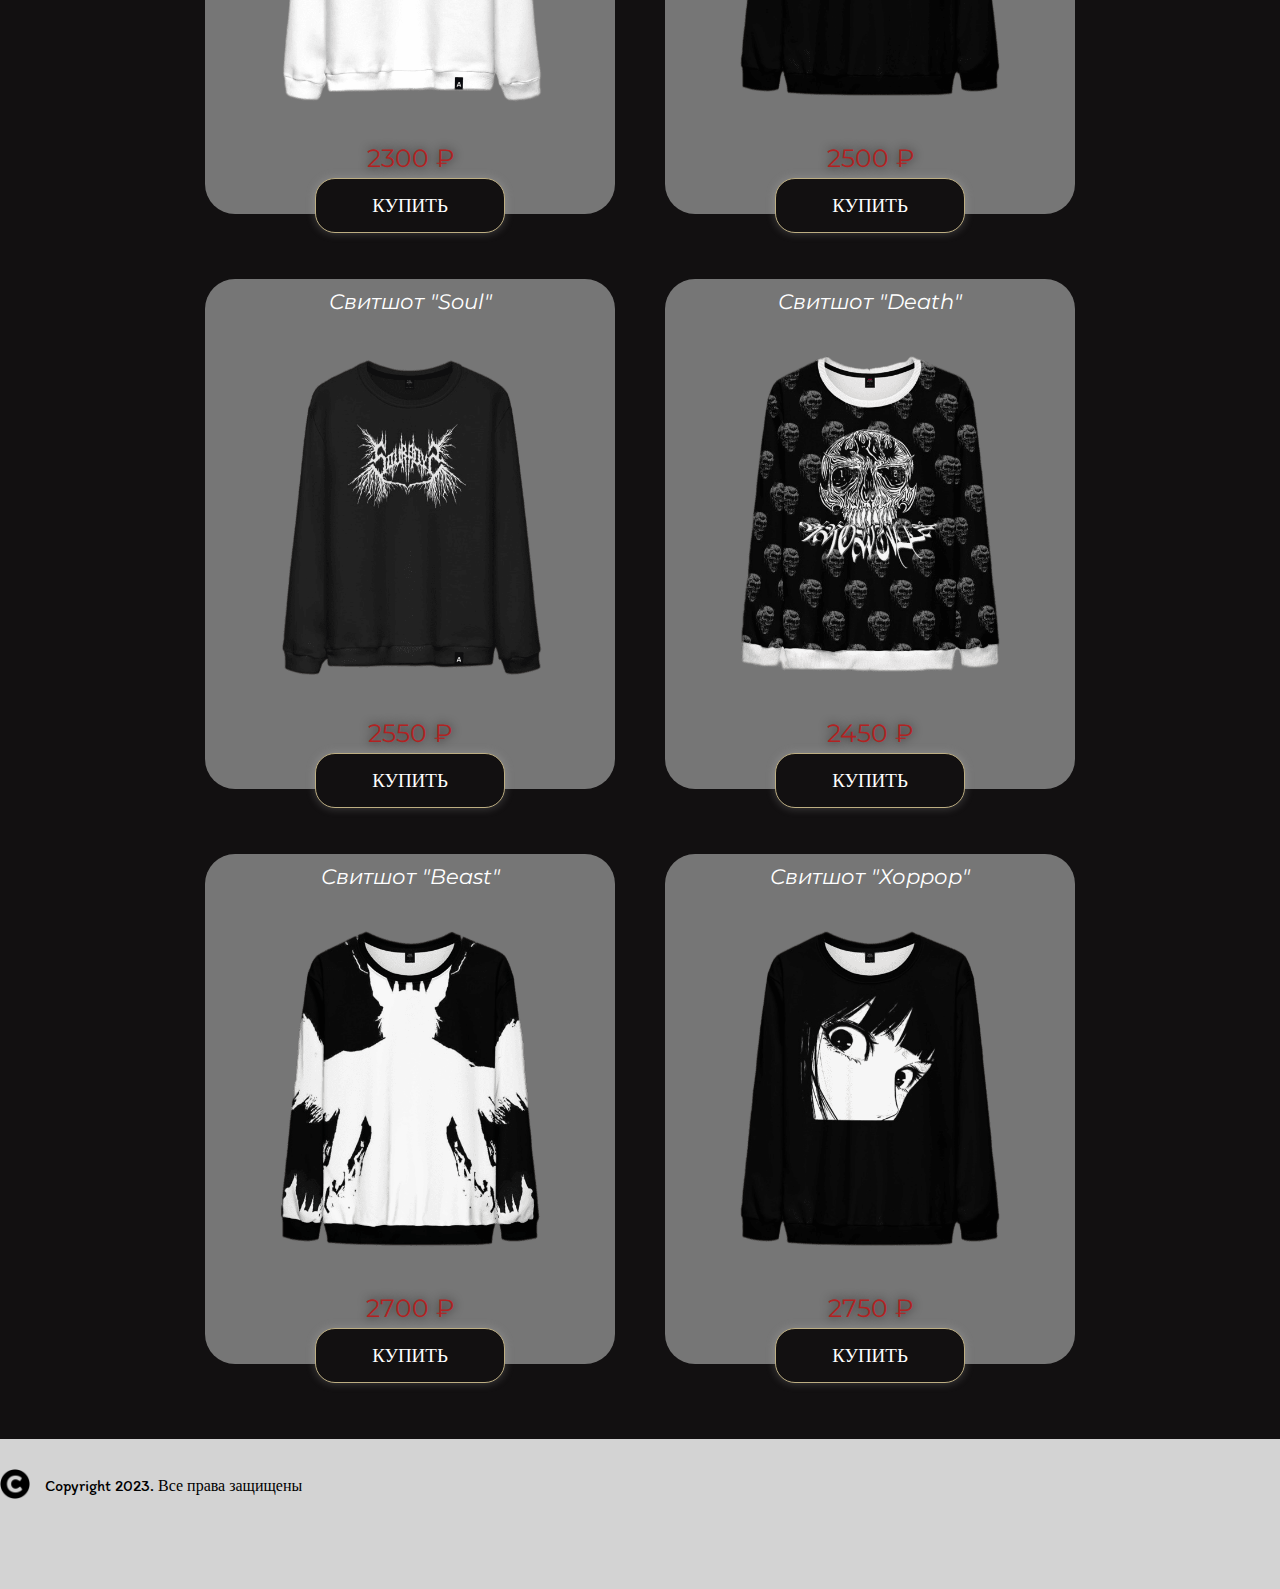
<file: html/sweatshirts.html>
<!DOCTYPE html>
<html lang="ru">
<head>
    <meta charset="UTF-8">
    <meta http-equiv="X-UA-Compatible" content="IE=edge">
    <meta name="viewport" content="width=device-width, initial-scale=1.0">
    <title>Document</title>
    <link href="https://cdn.jsdelivr.net/npm/bootstrap@5.3.0-alpha1/dist/css/bootstrap.min.css" rel="stylesheet" integrity="sha384-GLhlTQ8iRABdZLl6O3oVMWSktQOp6b7In1Zl3/Jr59b6EGGoI1aFkw7cmDA6j6gD" crossorigin="anonymous">
    <link rel="stylesheet" href="../css/style.css">
</head>
<body>
    <header>
        <div class="container">
            <div class="header_container">
                <a href="index.html"><img class="logo" src="../assets/images/icons/logo.png" alt="logo"></a>
                <nav>
                    <ul class="list">
                        <li><a class="link" href="../index.html">Главная</a></li>
                        <li><a class="link" href="contacts.html">Контакты</a></li>
                        <li class="nav-item dropdown">
                            <a class="link nav-link dropdown-toggle" href="#" role="button" data-bs-toggle="dropdown" aria-expanded="false">
                              Товары
                            </a>
                            <ul class="links dropdown-menu">
                              <li><a class="dropdown-item" href="t-shirts.html">Футболки</a></li>
                              <li><a class="dropdown-item" href="longsleeves.html">Лонгсливы</a></li>
                              <li><a class="dropdown-item" href="hoodies.html">Толстовки</a></li>
                              <li><a class="dropdown-item" href="sweatshirts.html">Свитшоты</a></li>
                              <li><a class="dropdown-item" href="suits.html">Костюмы</a></li>
                            </ul>
                        </li>
                    </ul>
                </nav>
            </div>
        </div>
    </header>
    <main>
        <section class="section-sweatshirt">
            <div class="container">
                <div class="container-product">
                    <div class="container_product_small">
                        <p class="section-product__text">Свитшот "Дазай"</p>
                        <img class="product-img" src="../assets/images/sweatshirt1.png" alt="sweatshirt1">
                        <p class="section-product__cost">2350 ₽</p>
                        <button class="section-product__btn">КУПИТЬ</button>
                    </div>
                    <div class="container_product_small">
                        <p class="section-product__text">Свитшот "Клинок"</p>
                        <img class="product-img" src="../assets/images/sweatshirt2.png" alt="sweatshirt2">
                        <p class="section-product__cost">2400 ₽</p>
                        <button class="section-product__btn">КУПИТЬ</button>
                    </div>
                    <div class="container_product_small">
                        <p class="section-product__text">Свитшот "Обанай"</p>
                        <img class="product-img" src="../assets/images/sweatshirt3.png" alt="sweatshirt3">
                        <p class="section-product__cost">2500 ₽</p>
                        <button class="section-product__btn">КУПИТЬ</button>
                    </div>
                    <div class="container_product_small">
                        <p class="section-product__text">Свитшот "Manjiro"</p>
                        <img class="product-img" src="../assets/images/sweatshirt4.png" alt="sweatshirt4">
                        <p class="section-product__cost">2900 ₽</p>
                        <button class="section-product__btn">КУПИТЬ</button>
                    </div>
                    <div class="container_product_small">
                        <p class="section-product__text">Свитшот "Взгляд"</p>
                        <img class="product-img" src="../assets/images/sweatshirt5.png" alt="sweatshirt5">
                        <p class="section-product__cost">2300 ₽</p>
                        <button class="section-product__btn">КУПИТЬ</button>
                    </div>
                    <div class="container_product_small">
                        <p class="section-product__text">Свитшот "Kusaka6e"</p>
                        <img class="product-img" src="../assets/images/sweatshirt6.png" alt="sweatshirt7">
                        <p class="section-product__cost">2500 ₽</p>
                        <button class="section-product__btn">КУПИТЬ</button>
                    </div>
                    <div class="container_product_small">
                        <p class="section-product__text">Свитшот "Soul"</p>
                        <img class="product-img" src="../assets/images/sweatshirt8.png" alt="sweatshirt8">
                        <p class="section-product__cost">2550 ₽</p>
                        <button class="section-product__btn">КУПИТЬ</button>
                    </div>
                    <div class="container_product_small">
                        <p class="section-product__text">Свитшот "Death"</p>
                        <img class="product-img" src="../assets/images/sweatshirt9.png" alt="sweatshirt9">
                        <p class="section-product__cost">2450 ₽</p>
                        <button class="section-product__btn">КУПИТЬ</button>
                    </div>
                    <div class="container_product_small">
                        <p class="section-product__text">Свитшот "Beast"</p>
                        <img class="product-img" src="../assets/images/sweatshirt10.png" alt="sweatshirt10">
                        <p class="section-product__cost">2700 ₽</p>
                        <button class="section-product__btn">КУПИТЬ</button>
                    </div>
                    <div class="container_product_small">
                        <p class="section-product__text">Свитшот "Хоррор"</p>
                        <img class="product-img" src="../assets/images/sweatshirt11.png" alt="sweatshirt11">
                        <p class="section-product__cost">2750 ₽</p>
                        <button class="section-product__btn">КУПИТЬ</button>
                    </div>
                </div>
            </div>
        </section>
    </main>
    <footer>
        <div class="container">
            <img class="copyright" src="../assets/images/icons/digital_copyright_icon_194730.png" alt="copyright icon"><p class="footer-text">ᅠCopyright 2023. Все права защищены</p>
        </div>
    </footer>
    <script src="../js/script.js"></script>
    <script src="https://cdn.jsdelivr.net/npm/bootstrap@5.3.0-alpha1/dist/js/bootstrap.bundle.min.js" integrity="sha384-w76AqPfDkMBDXo30jS1Sgez6pr3x5MlQ1ZAGC+nuZB+EYdgRZgiwxhTBTkF7CXvN" crossorigin="anonymous"></script>
</body>
</html>
</file>
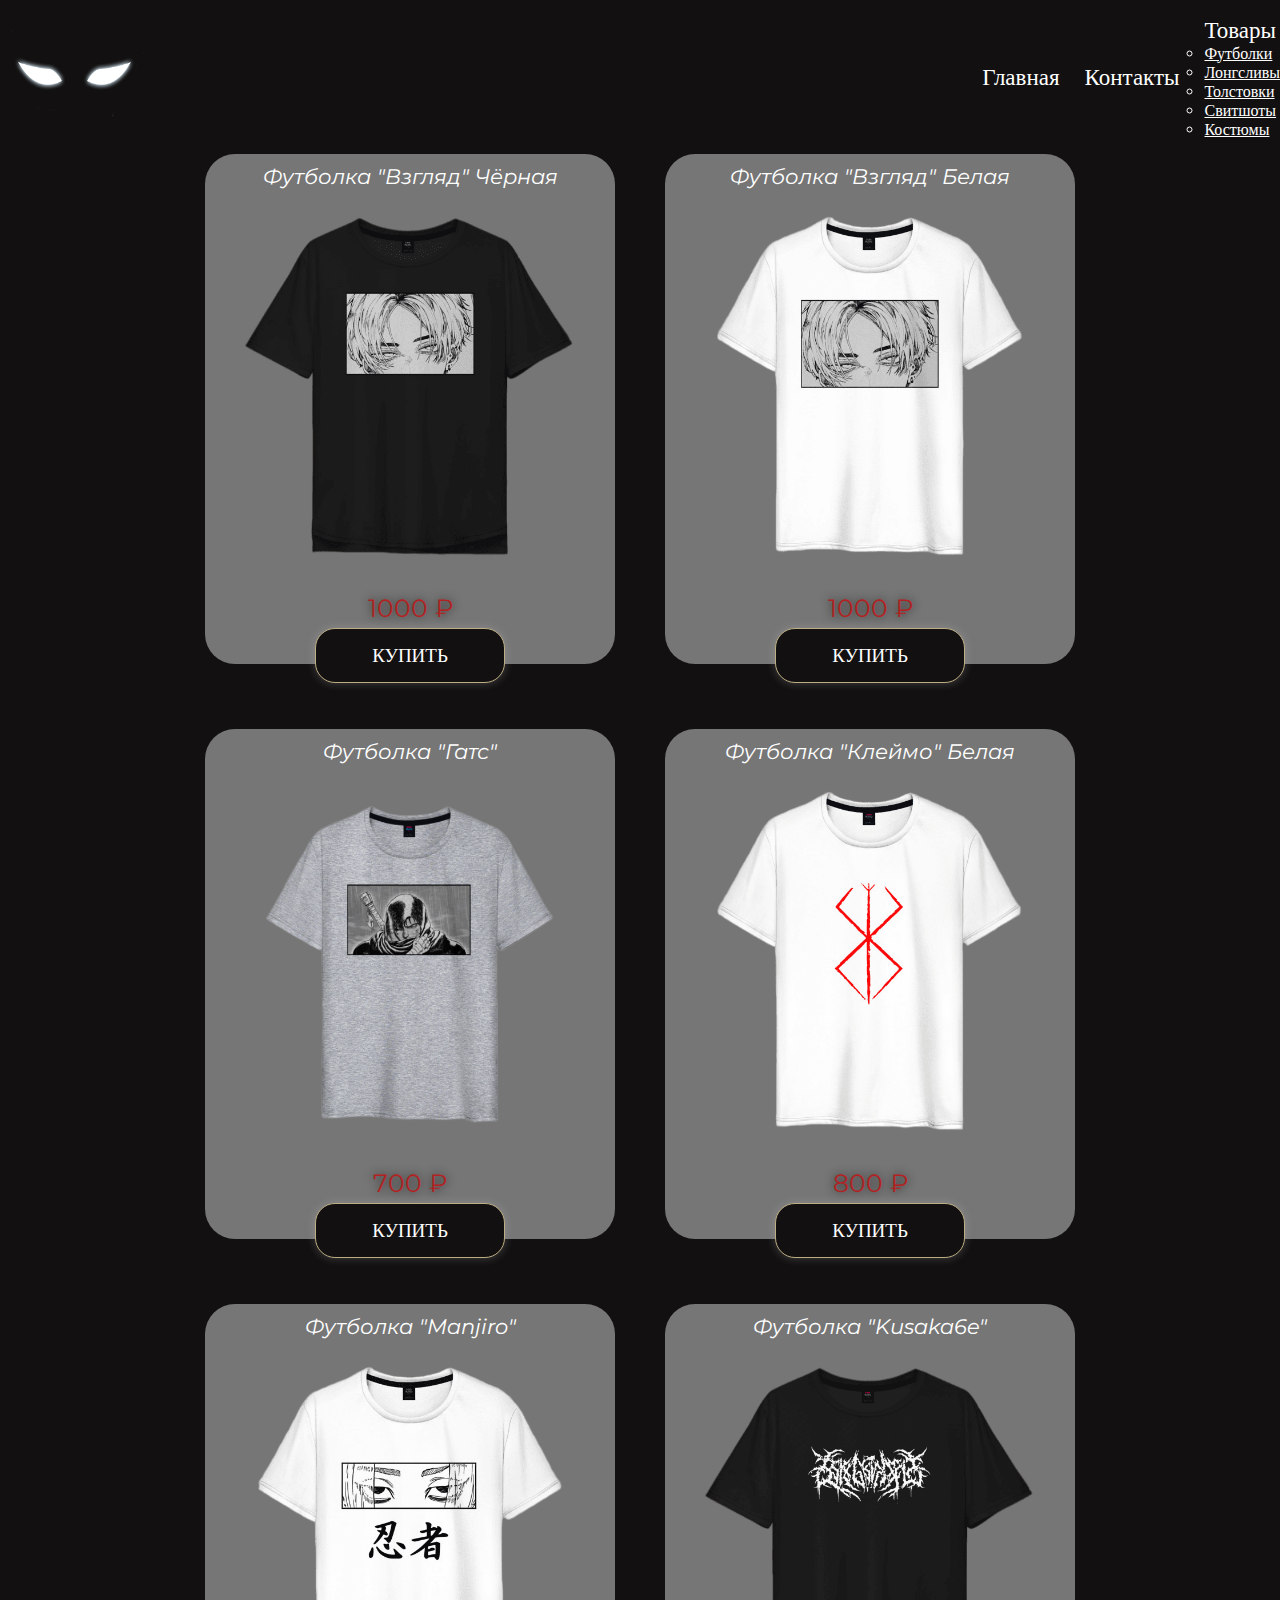
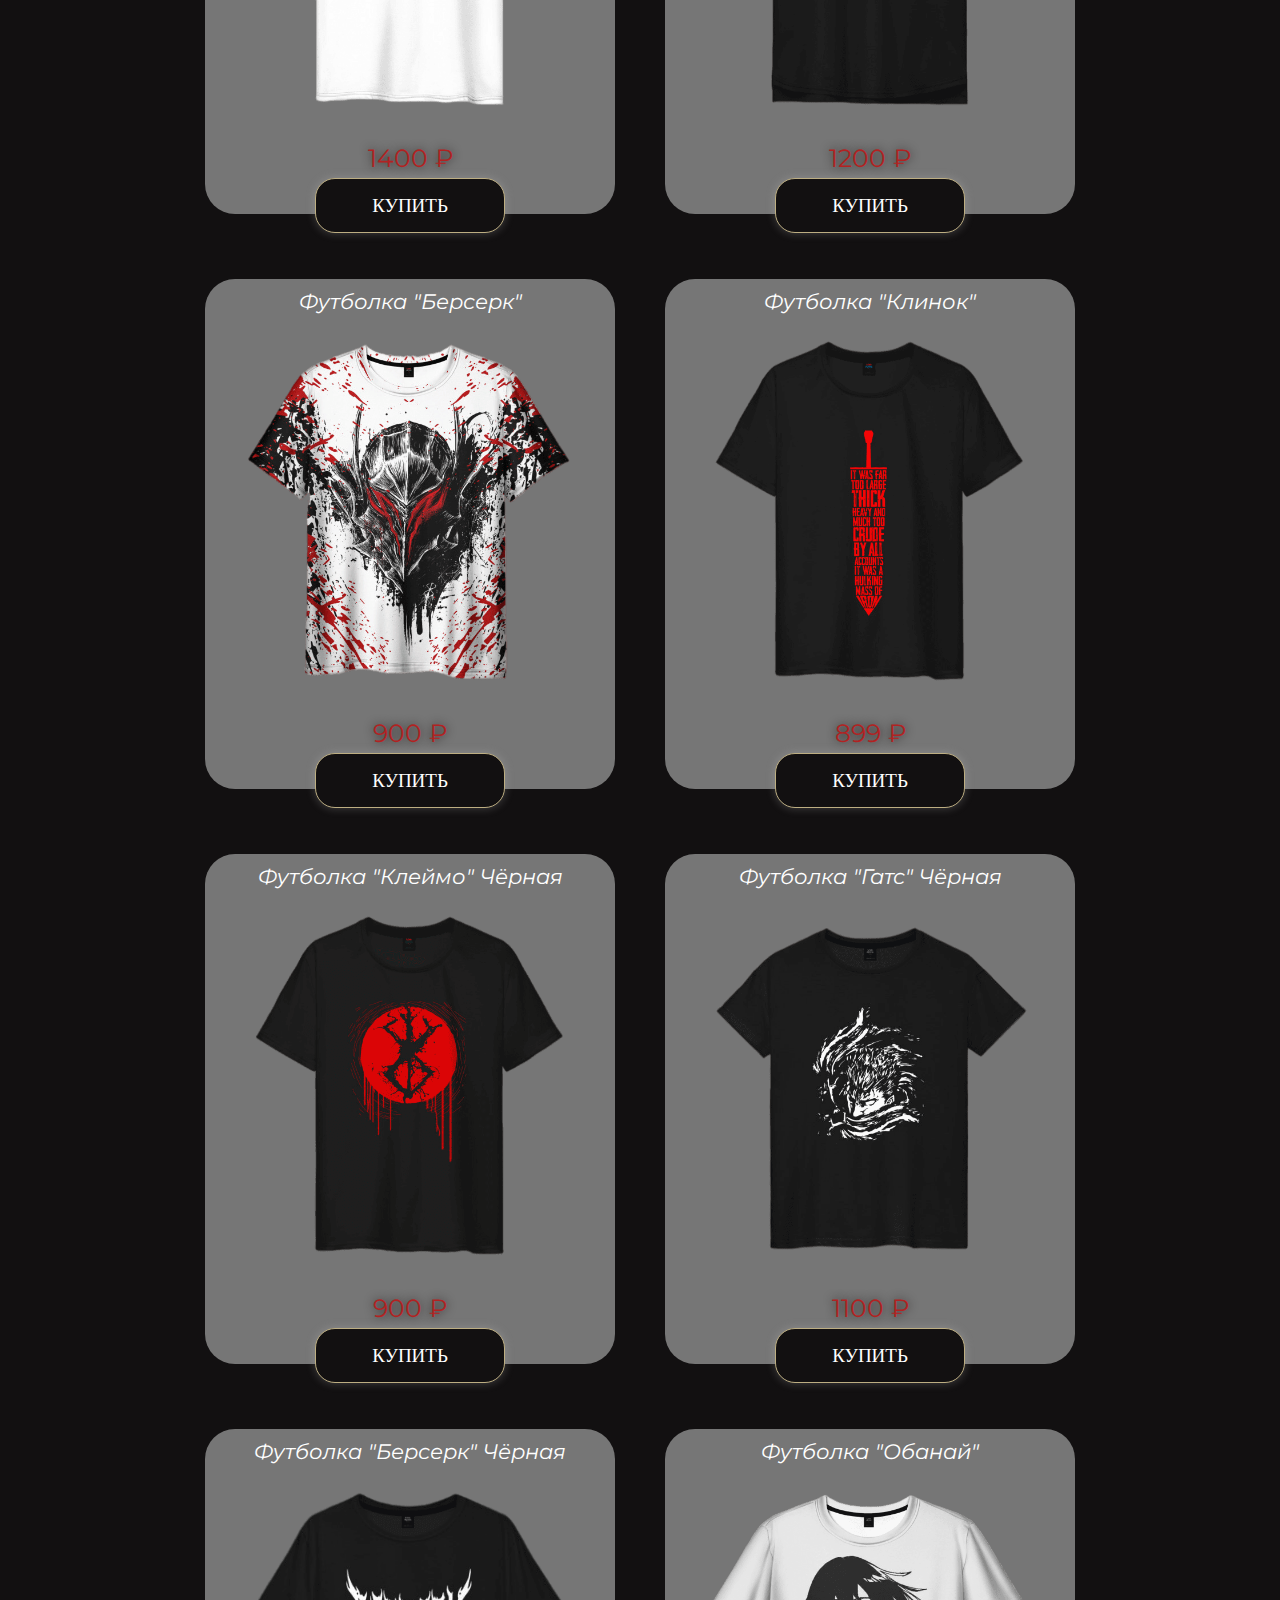
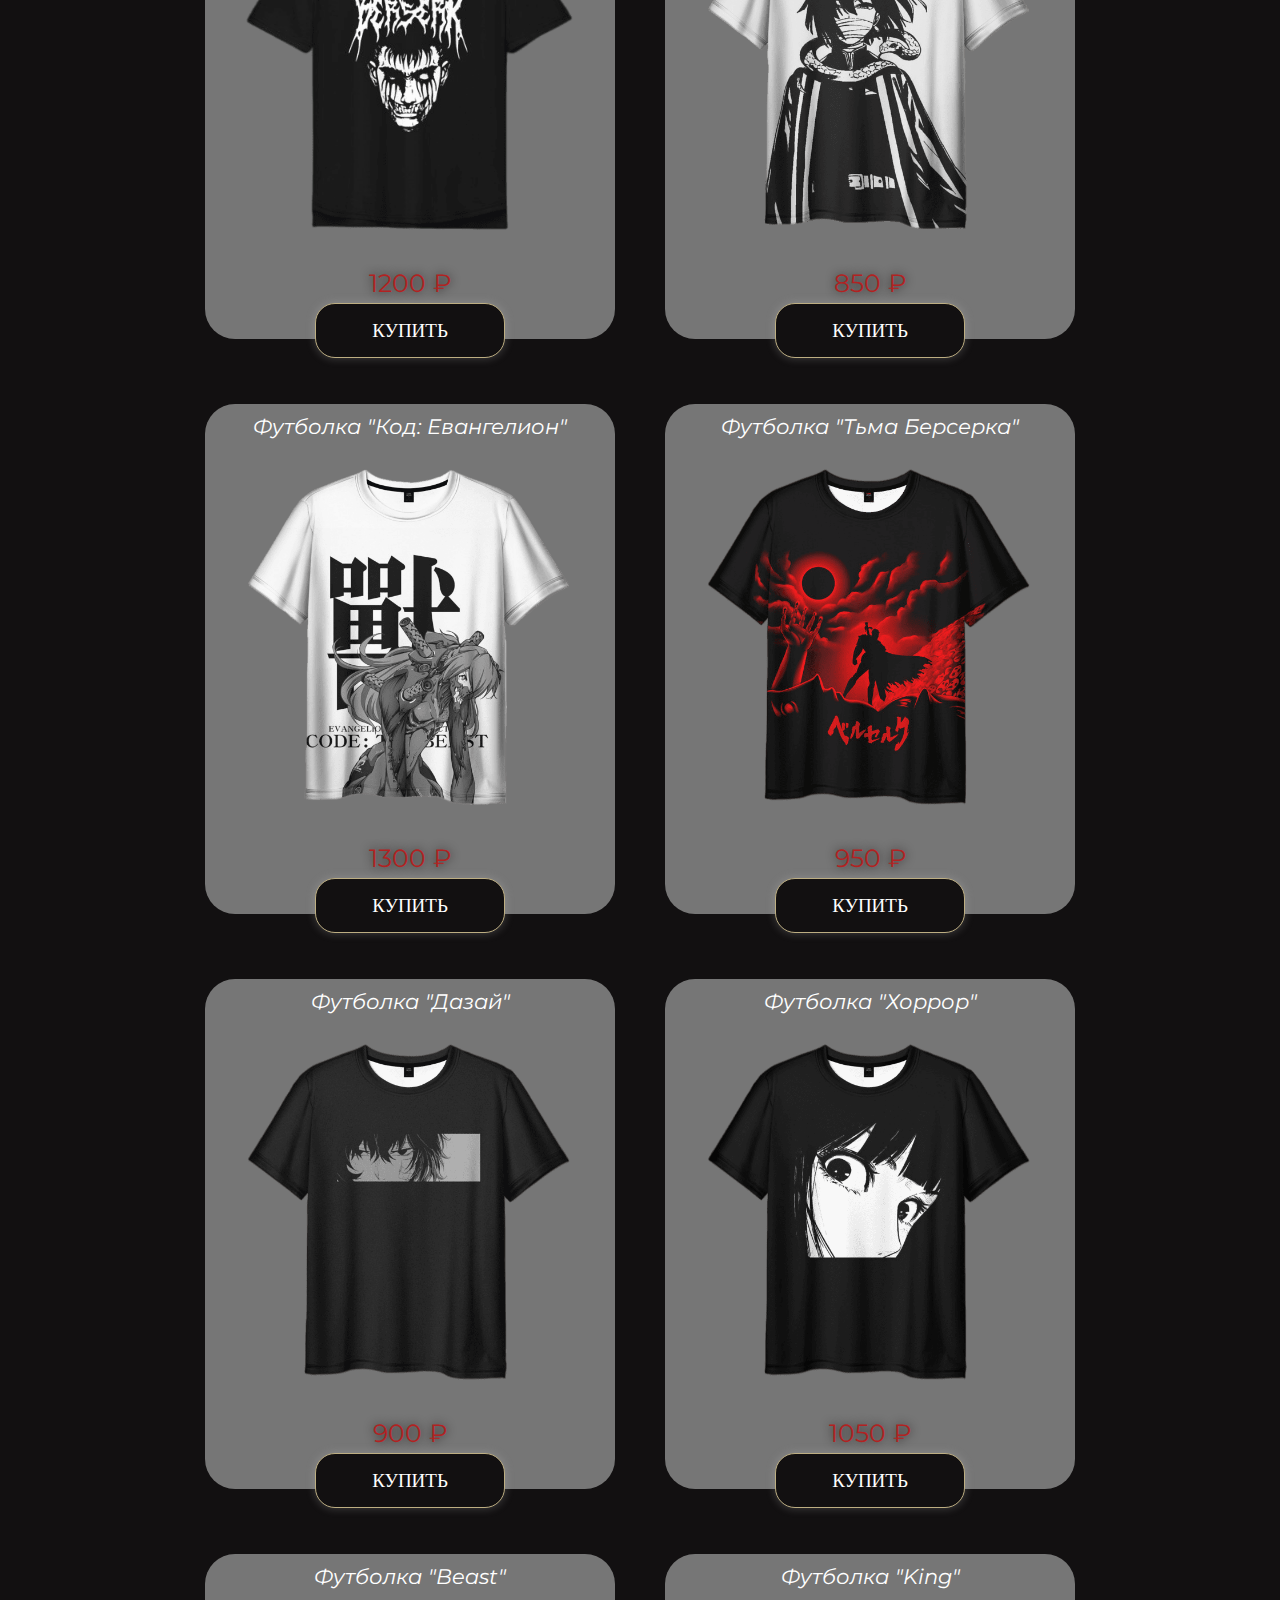
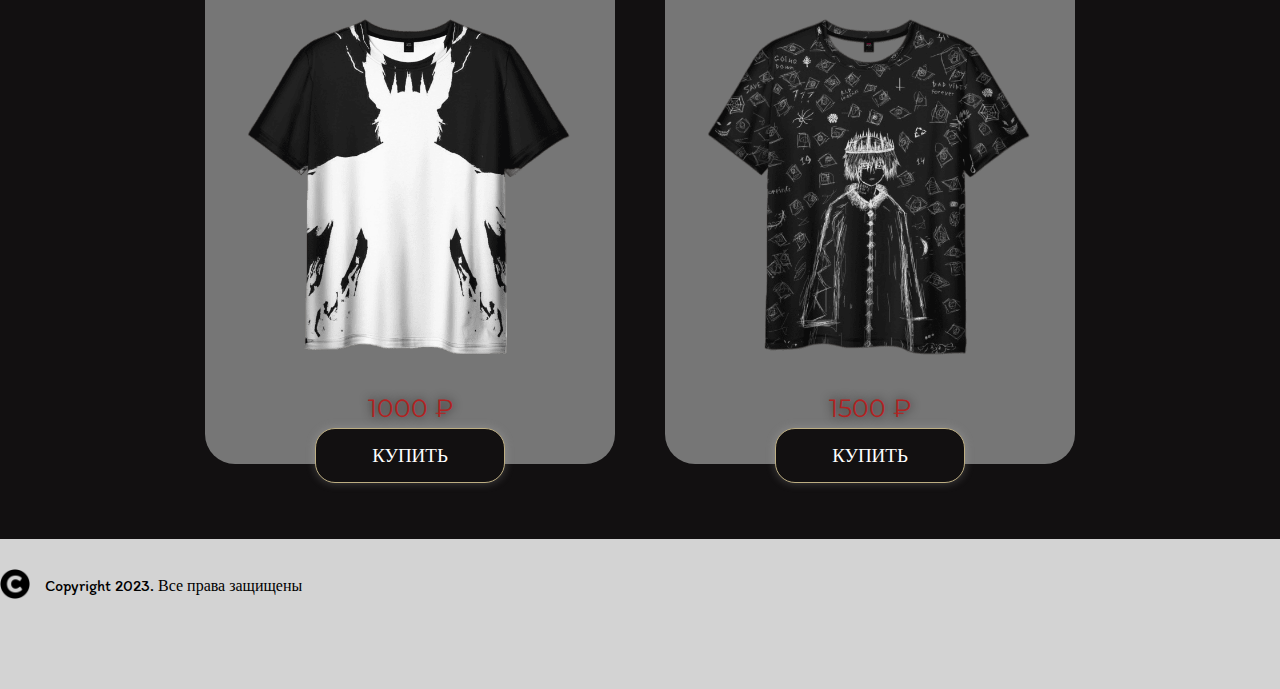
<file: html/t-shirts.html>
<!DOCTYPE html>
<html lang="ru">
<head>
    <meta charset="UTF-8">
    <meta http-equiv="X-UA-Compatible" content="IE=edge">
    <meta name="viewport" content="width=device-width, initial-scale=1.0">
    <title>Document</title>
    <link href="https://cdn.jsdelivr.net/npm/bootstrap@5.3.0-alpha1/dist/css/bootstrap.min.css" rel="stylesheet" integrity="sha384-GLhlTQ8iRABdZLl6O3oVMWSktQOp6b7In1Zl3/Jr59b6EGGoI1aFkw7cmDA6j6gD" crossorigin="anonymous">
    <link rel="stylesheet" href="../css/style.css">
</head>
<body>
    <header>
        <div class="container">
            <div class="header_container">
                <a href="../index.html"><img class="logo" src="../assets/images/icons/logo.png" alt="logo"></a>
                <nav>
                    <ul class="list">
                        <li><a class="link" href="../index.html">Главная</a></li>
                        <li><a class="link" href="contacts.html">Контакты</a></li>
                        <li class="nav-item dropdown">
                            <a class="link nav-link dropdown-toggle" href="#" role="button" data-bs-toggle="dropdown" aria-expanded="false">
                              Товары
                            </a>
                            <ul class="links dropdown-menu">
                              <li><a class="dropdown-item" href="t-shirts.html">Футболки</a></li>
                              <li><a class="dropdown-item" href="longsleeves.html">Лонгсливы</a></li>
                              <li><a class="dropdown-item" href="hoodies.html">Толстовки</a></li>
                              <li><a class="dropdown-item" href="sweatshirts.html">Свитшоты</a></li>
                              <li><a class="dropdown-item" href="suits.html">Костюмы</a></li>
                            </ul>
                        </li>
                    </ul>
                </nav>
            </div>
        </div>
    </header>
    <main>
        <section class="section-tshirts">
            <div class="container">
                <div class="container-product">
                    <div class="container_product_small">
                        <p class="section-product__text">Футболка "Взгляд" Чёрная</p>
                        <img class="product-img" src="../assets/images/shirt1.png" alt="shirt1">
                        <p class="section-product__cost">1000 ₽</p>
                        <button class="section-product__btn">КУПИТЬ</button>
                    </div>
                    <div class="container_product_small">
                        <p class="section-product__text">Футболка "Взгляд" Белая </p>
                        <img class="product-img" src="../assets/images/shirt2.png" alt="shirt2">
                        <p class="section-product__cost">1000 ₽</p>
                        <button class="section-product__btn">КУПИТЬ</button>
                    </div>
                    <div class="container_product_small">
                        <p class="section-product__text">Футболка "Гатс"</p>
                        <img class="product-img" src="../assets/images/shirt3.png" alt="shirt3">
                        <p class="section-product__cost">700 ₽</p>
                        <button class="section-product__btn">КУПИТЬ</button>
                    </div>
                    <div class="container_product_small">
                        <p class="section-product__text">Футболка "Клеймо" Белая</p>
                        <img class="product-img" src="../assets/images/shirt4.png" alt="shirt4">
                        <p class="section-product__cost">800 ₽</p>
                        <button class="section-product__btn">КУПИТЬ</button>
                    </div>
                    <div class="container_product_small">
                        <p class="section-product__text">Футболка "Manjiro"</p>
                        <img class="product-img" src="../assets/images/shirt5.png" alt="shirt5">
                        <p class="section-product__cost">1400 ₽</p>
                        <button class="section-product__btn">КУПИТЬ</button>
                    </div>
                    <div class="container_product_small">
                        <p class="section-product__text">Футболка "Kusaka6e"</p>
                        <img class="product-img" src="../assets/images/shirt6.png" alt="shirt6">
                        <p class="section-product__cost">1200 ₽</p>
                        <button class="section-product__btn">КУПИТЬ</button>
                    </div>
                    <div class="container_product_small">
                        <p class="section-product__text">Футболка "Берсерк"</p>
                        <img class="product-img" class="product-img" src="../assets/images/shirt7.png" alt="shirt7">
                        <p class="section-product__cost">900 ₽</p>
                        <button class="section-product__btn">КУПИТЬ</button>
                    </div>
                    <div class="container_product_small">
                        <p class="section-product__text">Футболка "Клинок"</p>
                        <img class="product-img" src="../assets/images/shirt8.png" alt="shirt8">
                        <p class="section-product__cost">899 ₽</p>
                        <button class="section-product__btn">КУПИТЬ</button>
                    </div>
                    <div class="container_product_small">
                        <p class="section-product__text">Футболка "Клеймо" Чёрная</p>
                        <img class="product-img" src="../assets/images/shirt9.png" alt="shirt9">
                        <p class="section-product__cost">900 ₽</p>
                        <button class="section-product__btn">КУПИТЬ</button>
                    </div>
                    <div class="container_product_small">
                        <p class="section-product__text">Футболка "Гатс" Чёрная</p>
                        <img class="product-img" src="../assets/images/shirt10.png" alt="shirt10">
                        <p class="section-product__cost">1100 ₽</p>
                        <button class="section-product__btn">КУПИТЬ</button>
                    </div>
                    <div class="container_product_small">
                        <p class="section-product__text">Футболка "Берсерк" Чёрная</p>
                        <img class="product-img" class="product-img" src="../assets/images/shirt11.png" alt="shirt11">
                        <p class="section-product__cost">1200 ₽</p>
                        <button class="section-product__btn">КУПИТЬ</button>
                    </div>
                    <div class="container_product_small">
                        <p class="section-product__text">Футболка "Обанай"</p>
                        <img class="product-img" src="../assets/images/shirt12.png" alt="shirt12">
                        <p class="section-product__cost">850 ₽</p>
                        <button class="section-product__btn">КУПИТЬ</button>
                    </div>
                    <div class="container_product_small">
                        <p class="section-product__text">Футболка "Код: Евангелион"</p>
                        <img class="product-img" src="../assets/images/shirt14.png" alt="shirt14">
                        <p class="section-product__cost">1300 ₽</p>
                        <button class="section-product__btn">КУПИТЬ</button>
                    </div>
                    <div class="container_product_small">
                        <p class="section-product__text">Футболка "Тьма Берсерка"</p>
                        <img class="product-img" src="../assets/images/shirt15.png" alt="shirt15">
                        <p class="section-product__cost">950 ₽</p>
                        <button class="section-product__btn">КУПИТЬ</button>
                    </div>
                    <div class="container_product_small">
                        <p class="section-product__text">Футболка "Дазай"</p>
                        <img class="product-img" src="../assets/images/shirt16.png" alt="shirt16">
                        <p class="section-product__cost">900 ₽</p>
                        <button class="section-product__btn">КУПИТЬ</button>
                    </div>
                    <div class="container_product_small">
                        <p class="section-product__text">Футболка "Хоррор"</p>
                        <img class="product-img" src="../assets/images/shirt17.png" alt="shirt17">
                        <p class="section-product__cost">1050 ₽</p>
                        <button class="section-product__btn">КУПИТЬ</button>
                    </div>
                    <div class="container_product_small">
                        <p class="section-product__text">Футболка "Beast"</p>
                        <img class="product-img" src="../assets/images/shirt18.png" alt="shirt18">
                        <p class="section-product__cost">1000 ₽</p>
                        <button class="section-product__btn">КУПИТЬ</button>
                    </div>
                    <div class="container_product_small">
                        <p class="section-product__text">Футболка "King"</p>
                        <img class="product-img" src="../assets/images/shirt19.png" alt="shirt19">
                        <p class="section-product__cost">1500 ₽</p>
                        <button class="section-product__btn">КУПИТЬ</button>
                    </div>
                </div>
            </div>
        </section>
    </main>
    <footer>
        <div class="container">
            <img class="copyright" src="../assets/images/icons/digital_copyright_icon_194730.png" alt="copyright icon"><p class="footer-text">ᅠCopyright 2023. Все права защищены</p>
        </div>
    </footer>
    <script src="../js/script.js"></script>
    <script src="https://cdn.jsdelivr.net/npm/bootstrap@5.3.0-alpha1/dist/js/bootstrap.bundle.min.js" integrity="sha384-w76AqPfDkMBDXo30jS1Sgez6pr3x5MlQ1ZAGC+nuZB+EYdgRZgiwxhTBTkF7CXvN" crossorigin="anonymous"></script>
</body>
</html>
</file>
<file: css/style.css>
@import url('https://fonts.googleapis.com/css2?family=Itim&family=Montserrat:ital,wght@0,400;0,500;0,600;1,400;1,500;1,600&display=swap');
*{
    margin: 0;
    padding: 0;
    color: white;
    font-family: 'Itim', cursive;
}
body{
    background-color: #121011;
}
.container{
    max-width: 1440px;
    margin: 0 auto;
}
.header_container{
    display: flex;
    justify-content: space-between;
    align-items: center;
}
.list{
    display: flex;
    list-style-type: none;
    align-items: center;
    gap: 25px;
}
@media screen and (max-width:378px){
    .list{
        gap: 8px;
    }
}
.logo{
    width: 150px;
    height: 150px;
}
@media screen and (max-width:378px){
    .logo{
        width: 120px;
        height: 120px;
    }
}
.link{
    color: white;
    font-size: 23px;
    text-decoration: none;
}
@media screen and (max-width:378px){
    .link{
        font-size: 13px;
        font-family: 'Itim', cursive;
        font-style: bold;
    }
}
.link:hover{
    border-color: #B22222;
    border-style: solid;
    border-top: none;
    border-right: none;
    border-left: none;
    transition-duration: 0.5s;
}
.nav-link dropdown-toggle{
    color: white;
    font-size: 20px;
    text-decoration: none;
}
.nav-link dropdown-toggle:hover{
    border-color: #B22222;
    border-style: solid;
    border-top: none;
    border-right: none;
    border-left: none;
    transition-duration: 0.5s;
}
.dropdown-item{
    color: white;
    text-align: center;
    background-color: #121011;
}
.sale{
    width: 1300px;
    height: 650px;
    margin-left: 100px;
    margin-top: 30px;
    border-radius: 80px;
    margin-bottom: 80px;
    border: 1px;
    color: white;
    border-style: solid;
}
@media screen and (max-width:768px){
    .sale{
        width: 737px;
        margin-left: 0px;
        margin-top: 100px;
        height: 700px;
    }
}
@media screen and (max-width:576px){
    .sale{
        width: 550px;
        margin-left: 0px;
        margin-top: 100px;
        height: 700px;
    }
}
@media screen and (max-width:378px){
    .sale{
        width: 348px;
        margin-left: 0px;
        margin-top: 100px;
        height: 700px;
    }
}
.copyright{
    margin-top: 30px;
    width: 30px;
    height: 30px;
    background-color: lightgray;
}
footer{
    background-color: lightgray;
    margin-top: 10px;
}
footer .container{
    background-color: lightgray;
    display: flex;
    height: 150px;
}
.footer-text{
    margin-top: 33px;
    background-color: lightgray;
    color: black;
}
.section-contacts__img{
    width: 50px;
    height: 50px;
}
@media screen and (max-width:378px){
    .section-contacts__img{
        width: 30px;
        height: 30px;
    }
    .section-contacts{
        width: 300;
    }
}
.map{
    text-align: center;
    padding-top: 30px;
    padding-bottom: 30px;
}
@media screen and (max-width:576px){
    .map{
        width: 420px;
    }
}
@media screen and (max-width:378px){
    .map{
        width: 220px;
        height: 300px;
    }
}
.container-product{
    gap: 50px;
    display: flex;
    justify-content: center;
    text-align: center;
    flex-wrap: wrap;
    padding-bottom: 50px;
}
.product-img{
    width: 400px;
    height: 400px;
    gap: 50px;
    background-color: #767676;
}
@media screen and (max-width:378px){
    .product-img{
        width: 348px;
        height: 350px;
    }
}
.contacts-container{
    margin-left: 100px;
    background-color: #121011;
}
.section-contacts__link{
    color: white;
    text-decoration: none;
    font-family: 'Montserrat', sans-serif;
}
@media screen and (max-width:378px){
    .section-contacts__link{
        font-size: 13px;
    }
}
.contacts-container_small{
    padding-bottom: 15px;
}
.contacts-container_map{
    text-align: center;
}
@media screen and (max-width:768px){
    .contacts-container_map{
        text-align: left;
    }
}
.container_product_small{
    background-color: #767676;
    width: 410px;
    height: 510px;
    border-radius: 30px;
    margin-bottom: 15px;
}
@media screen and (max-width:378px){
    .container_product_small{
        width: 348px;
    }
}
button{
    border: 1px;
    border-style: solid;
    border-color: #bdae82;
    background-color: #121011;
    font-family: Inter;
    font-size: 19px;
    font-weight: 400;
    color: white;
    height: 55px;
    width: 190px;
    border-radius: 20px;
    box-shadow: 0 0 10px rgba(197, 197, 197, 0.282);
}
button:hover{
    transform: scale(1.1);
    box-shadow: 0 0 20px rgba(197, 197, 197, 0.282);
    transition-duration: 1s;
}
.bg-white1{
    background-color: rgb(189, 189, 189);
    color: black;
    border-color: black;
    box-shadow: 0 0 10px rgba(51, 51, 51, 0.282);
}
.section-product__cost{
    font-size: 25px;
    color: #B22222;
    margin-bottom: 5px;
    text-shadow: 0 0 10px rgb(35, 29, 29);
    font-family: 'Montserrat', sans-serif;
}
.section-product__text{
    font-size: 21px;
    margin-bottom: 0px;
    margin-top: 10px;
    font-family: 'Montserrat', sans-serif;
    font-style: italic;
}
@media screen and (max-width:378px){
    .section-product__text{
        font-size: 17px;
    }
}
</file>
